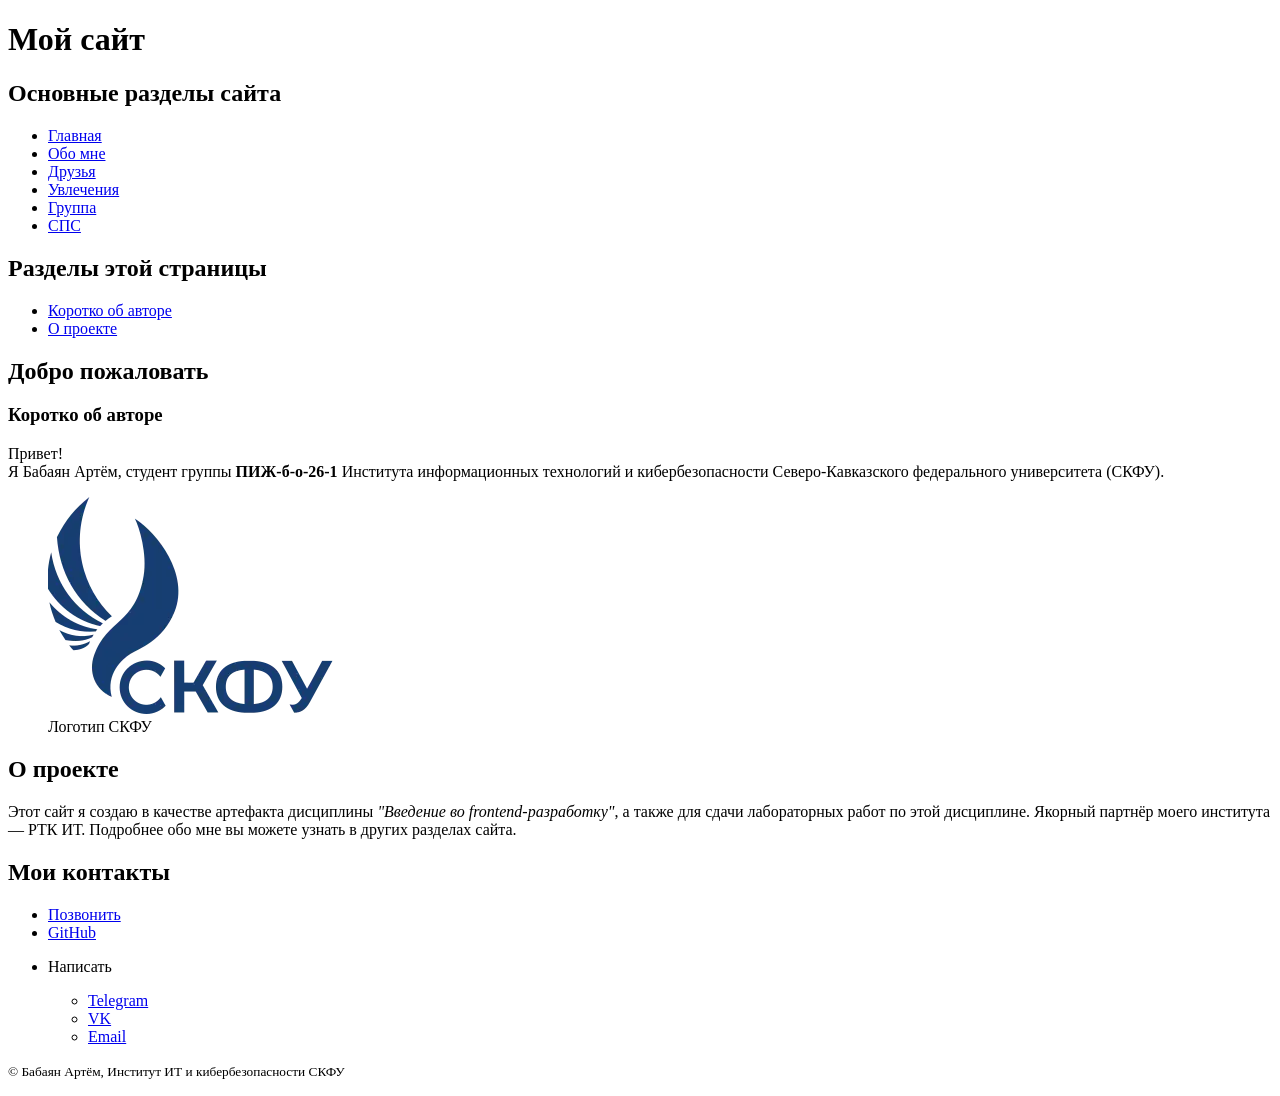
<file: lab2/site/index.html>
<!DOCTYPE html>
<html lang="ru">
	<head>
		<meta charset="utf-8">
		<meta name="viewport" content="width=device-width, initial-scale=1">
		<title>Мой сайт | Главная</title>
	</head>
	<body>
		<header>
			<h1>Мой сайт</h1>

			<nav>
				<h2>Основные разделы сайта</h2>
				<ul>
					<li><a href="index.html">Главная</a></li>
					<li><a href="about.html">Обо мне</a></li>
					<li><a href="friends.html">Друзья</a></li>
					<li><a href="hobbies.html">Увлечения</a></li>
					<li><a href="group.html">Группа</a></li>
					<li><a href="sps.html">СПС</a></li>
				</ul>

				<h2>Разделы этой страницы</h2>
				<ul>
					<li><a href="#author">Коротко об авторе</a></li>
					<li><a href="#project">О проекте</a></li>
				</ul>
			</nav>
		</header>

		<main>
			<article>
				<h2>Добро пожаловать</h2>

				<section id="author">
					<h3>Коротко об авторе</h3>
					<p>
						Привет!
						<br>
						Я Бабаян Артём, студент группы <strong>ПИЖ-б-о-26-1</strong> Института информационных технологий и кибербезопасности Северо-Кавказского федерального университета (СКФУ).
					</p>

					<figure>
						<img src="media/index/ncfu_logo.webp" alt="Логотип СКФУ">
						<figcaption>Логотип СКФУ</figcaption>
					</figure>
				</section>
			</article>

			<aside id="project">
				<h2>О проекте</h2>
				<p>
					Этот сайт я создаю в качестве артефакта дисциплины <em>"Введение во frontend-разработку"</em>, а также для сдачи лабораторных работ по этой дисциплине. Якорный партнёр моего института — РТК ИТ. Подробнее обо мне вы можете узнать в других разделах сайта.
				</p>
			</aside>
		</main>

		<footer>
			<h2>Мои контакты</h2>
			<ul>
				<li><a href="tel:79197581615">Позвонить</a></li>
				<li><a href="https://github.com/bithoffka" target="_blank" rel="noopener noreferrer">GitHub</a></li>
				
				<li>
					<p>Написать</p>
					<ul>
						<li><a href="https://t.me/e4g4e" target="_blank" rel="noopener noreferrer">Telegram</a></li>
						<li><a href="https://vk.ru/slofod0d0spw1" target="_blank" rel="noopener noreferrer">VK</a></li>
						<li><a href="mailto:artembabaan8626@gmail.com">Email</a></li>
					</ul>
				</li>
			</ul>

			<p><small>&copy; Бабаян Артём, Институт ИТ и кибербезопасности СКФУ</small></p>
		</footer>
	</body>
</html>
</file>
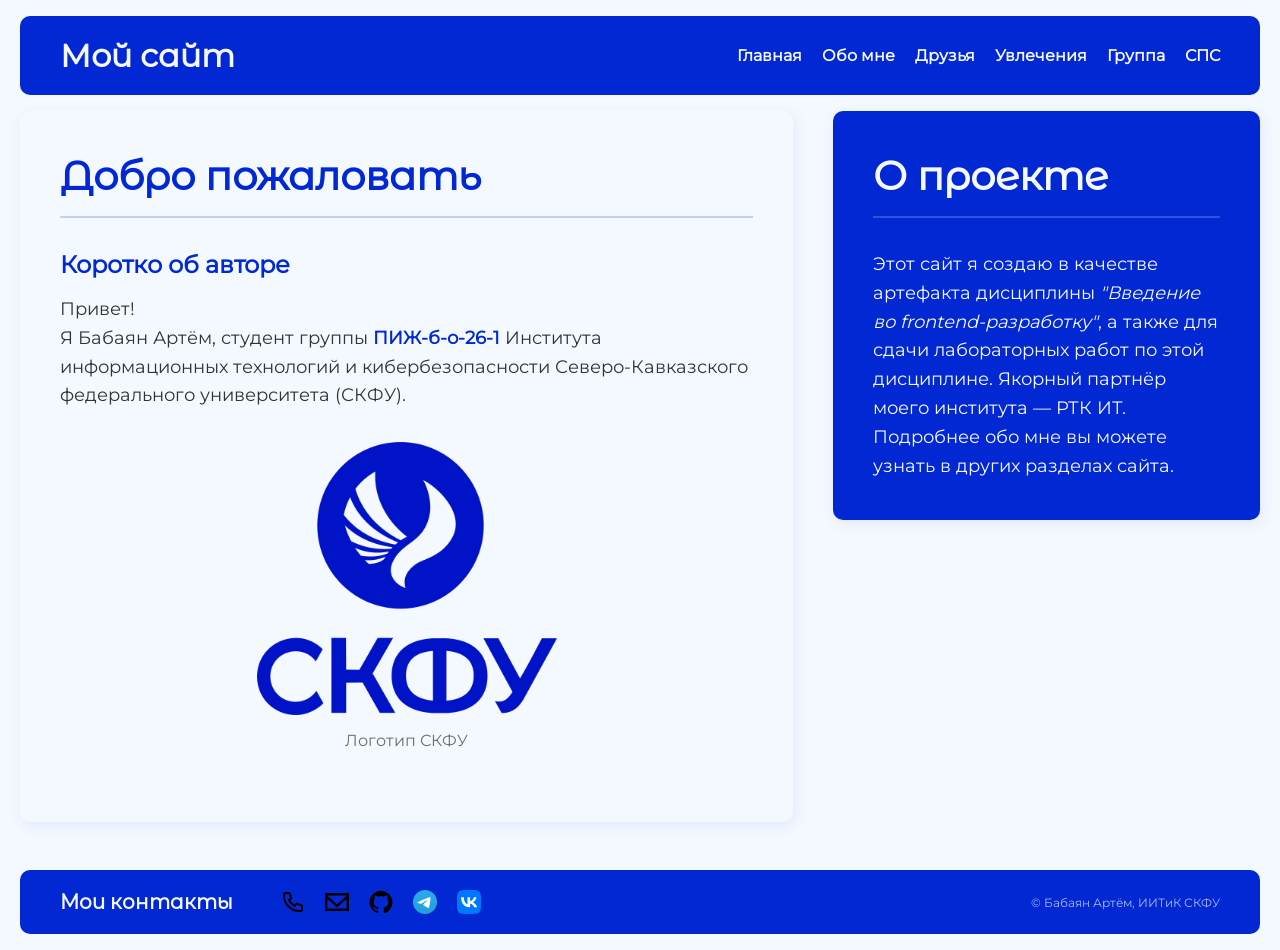
<file: lab3/site/index.html>
<!DOCTYPE html>
<html lang="ru">
	<head>
		<meta charset="utf-8">
		<meta name="viewport" content="width=device-width, initial-scale=1">
		<title>Мой сайт | Главная</title>
		<link rel="stylesheet" type="text/css" href="styles/style.css">
	</head>
	<body>
		<header>
			<a href="#"><h1>Мой сайт</h1></a>

			<nav>
				<h2>Основные разделы сайта</h2>
				<ul>
					<li><a href="index.html">Главная</a></li>
					<li><a href="about.html">Обо мне</a></li>
					<li><a href="friends.html">Друзья</a></li>
					<li><a href="hobbies.html">Увлечения</a></li>
					<li><a href="group.html">Группа</a></li>
					<li><a href="sps.html">СПС</a></li>
				</ul>
			</nav>
		</header>

		<main>
			<div class="container">
				<article class="container-block">
					<h2>Добро пожаловать</h2>

					<section>
						<h3>Коротко об авторе</h3>
						<p>
							Привет!
							<br>
							Я Бабаян Артём, студент группы <strong>ПИЖ-б-о-26-1</strong> Института информационных технологий и кибербезопасности Северо-Кавказского федерального университета (СКФУ).
						</p>

						<figure>
							<img src="media/index/ncfu_logo.webp" alt="Логотип СКФУ" width="300">
							<figcaption>Логотип СКФУ</figcaption>
						</figure>
					</section>
				</article>

				<aside class="container-block">
					<h2>О проекте</h2>
					<p>
						Этот сайт я создаю в качестве артефакта дисциплины <em>"Введение во frontend-разработку"</em>, а также для сдачи лабораторных работ по этой дисциплине. Якорный партнёр моего института — РТК ИТ. Подробнее обо мне вы можете узнать в других разделах сайта.
					</p>
				</aside>
			</div>
		</main>

		<footer>
			<div class="footer-social">
				<h2>Мои контакты</h2>

				<ul>
					<li>
						<a href="tel:79197581615" aria-label="Позвонить">
							<img src="media/common/phone.svg" alt="Телефон">
						</a>
					</li>

					<li>
						<a href="mailto:artembabaan8626@gmail.com" aria-label="Написать на Email">
							<img src="media/common/email.svg" alt="Email">
						</a>
					</li>

					<li>
						<a href="https://github.com/bithoffka" target="_blank" rel="noopener noreferrer" aria-label="GitHub">
							<img src="media/common/github.svg" alt="GitHub">
						</a>
					</li>

					<li>
						<a href="https://t.me/e4g4e" target="_blank" rel="noopener noreferrer" aria-label="Telegram">
							<img src="media/common/telegram.svg" alt="Telegram">
						</a>
					</li>

					<li>
						<a href="https://vk.ru/slofod0d0spw1" target="_blank" rel="noopener noreferrer" aria-label="VK">
							<img src="media/common/vk.svg" alt="VK">
						</a>
					</li>
				</ul>
			</div>

			<div class="footer-copyright">
				<p><small>&copy; Бабаян Артём, ИИТиК СКФУ</small></p>
			</div>
		</footer>
	</body>
</html>
</file>
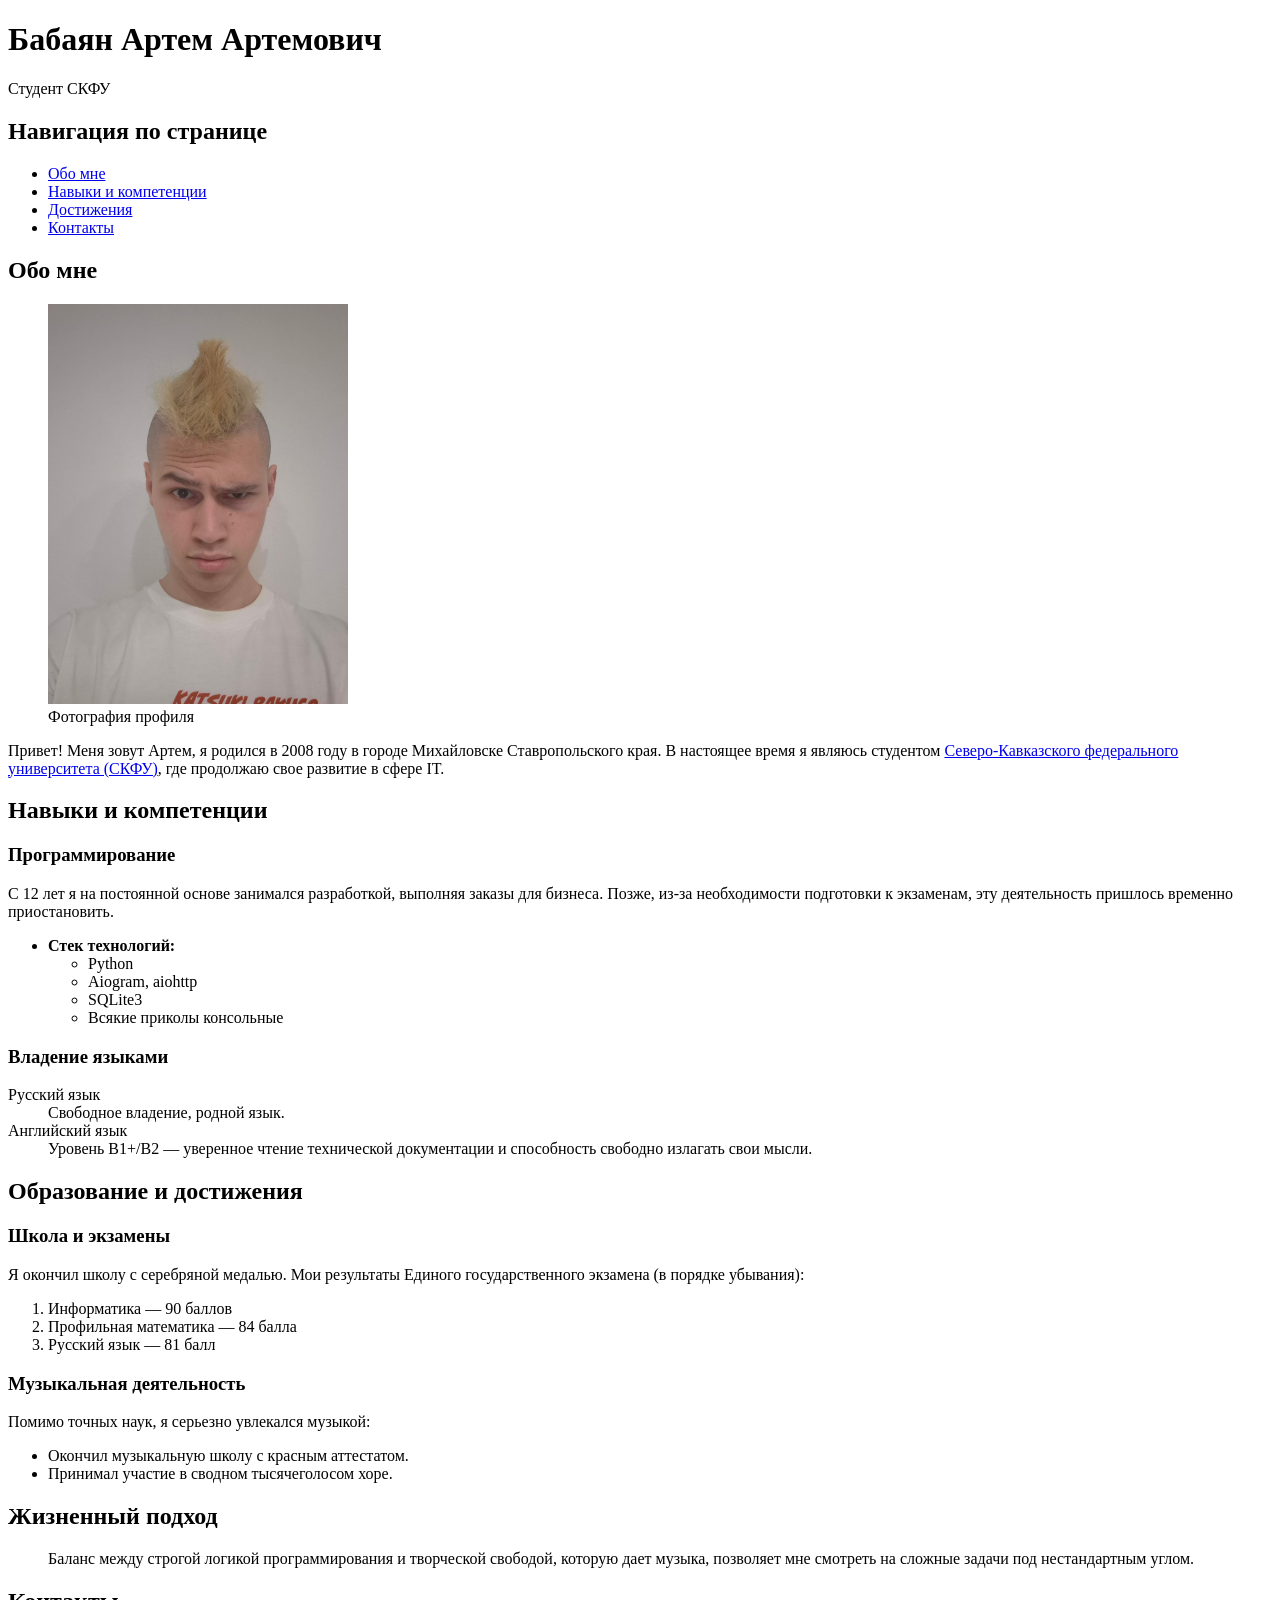
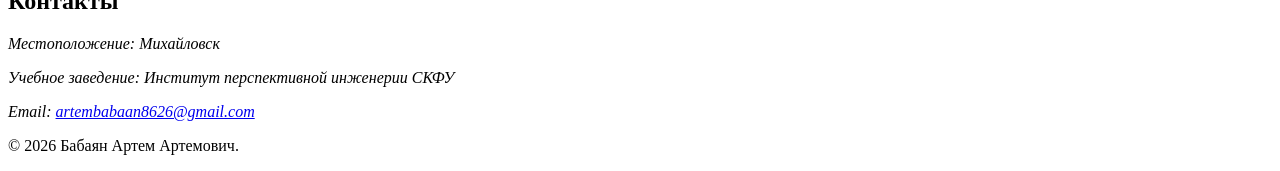
<file: lab1/hard_var2.html>
<!DOCTYPE html>
<html lang="ru">
<head>
	<meta charset="UTF-8">
	<meta name="viewport" content="width=device-width, initial-scale=1">
	<title>Мой профиль</title>
</head>
<body>

	<header>
		<h1>Бабаян Артем Артемович</h1>
		<p>Студент СКФУ</p>
	</header>

	<nav>
		<h2>Навигация по странице</h2>
		<ul>
			<li><a href="#about">Обо мне</a></li>
			<li><a href="#skills">Навыки и компетенции</a></li>
			<li><a href="#achievements">Достижения</a></li>
			<li><a href="#contacts">Контакты</a></li>
		</ul>
	</nav>

	<main>
		
		<section id="about">
			<h2>Обо мне</h2>
			
			<figure>
				<img src="very_cool_photo.jpg" width="300">
				<figcaption>Фотография профиля</figcaption>
			</figure>

			<p>
				Привет! Меня зовут Артем, я родился в 2008 году в городе Михайловске Ставропольского края. 
				В настоящее время я являюсь студентом <a href="https://ncfu.ru/" target="_blank">Северо-Кавказского федерального университета (СКФУ)</a>, где продолжаю свое развитие в сфере IT.
			</p>
		</section>

		<section id="skills">
			<h2>Навыки и компетенции</h2>
			
			<article>
				<h3>Программирование</h3>
				<p>С 12 лет я на постоянной основе занимался разработкой, выполняя заказы для бизнеса. Позже, из-за необходимости подготовки к экзаменам, эту деятельность пришлось временно приостановить.</p>

				<ul>
					<li>
						<strong>Стек технологий:</strong>
						<ul>
							<li>Python</li>
							<li>Aiogram, aiohttp</li>
							<li>SQLite3</li>
							<li>Всякие приколы консольные</li>
						</ul>
					</li>
				</ul>
			</article>

			<article>
				<h3>Владение языками</h3>
				<dl>
					<dt>Русский язык</dt>
					<dd>Свободное владение, родной язык.</dd>
					
					<dt>Английский язык</dt>
					<dd>Уровень B1+/B2 — уверенное чтение технической документации и способность свободно излагать свои мысли.</dd>
				</dl>
			</article>
		</section>

		<section id="achievements">
			<h2>Образование и достижения</h2>
			
			<article>
				<h3>Школа и экзамены</h3>
				<p>Я окончил школу с серебряной медалью. Мои результаты Единого государственного экзамена (в порядке убывания):</p>
				<ol>
					<li>Информатика — 90 баллов</li>
					<li>Профильная математика — 84 балла</li>
					<li>Русский язык — 81 балл</li>
				</ol>
			</article>

			<article>
				<h3>Музыкальная деятельность</h3>
				<p>Помимо точных наук, я серьезно увлекался музыкой:</p>
				<ul>
					<!-- Использование строчной цитаты <q> -->
					<li>Окончил музыкальную школу с красным аттестатом.</li>
					<li>Принимал участие в сводном тысячеголосом хоре.</li>
				</ul>
			</article>
		</section>

		<section>
			<h2>Жизненный подход</h2>
			<blockquote>
				<p>Баланс между строгой логикой программирования и творческой свободой, которую дает музыка, позволяет мне смотреть на сложные задачи под нестандартным углом.</p>
			</blockquote>
		</section>

	</main>

	<footer id="contacts">
		<h2>Контакты</h2>
		<address>
			<p>Местоположение: Михайловск</p>
			<p>Учебное заведение: Институт перспективной инженерии СКФУ</p>
			<p>Email: <a href="mailto:artembabaan8626@gmail.com">artembabaan8626@gmail.com</a></p>
		</address>
		<p>&copy; 2026 Бабаян Артем Артемович.</p>
	</footer>

</body>
</html>
</file>
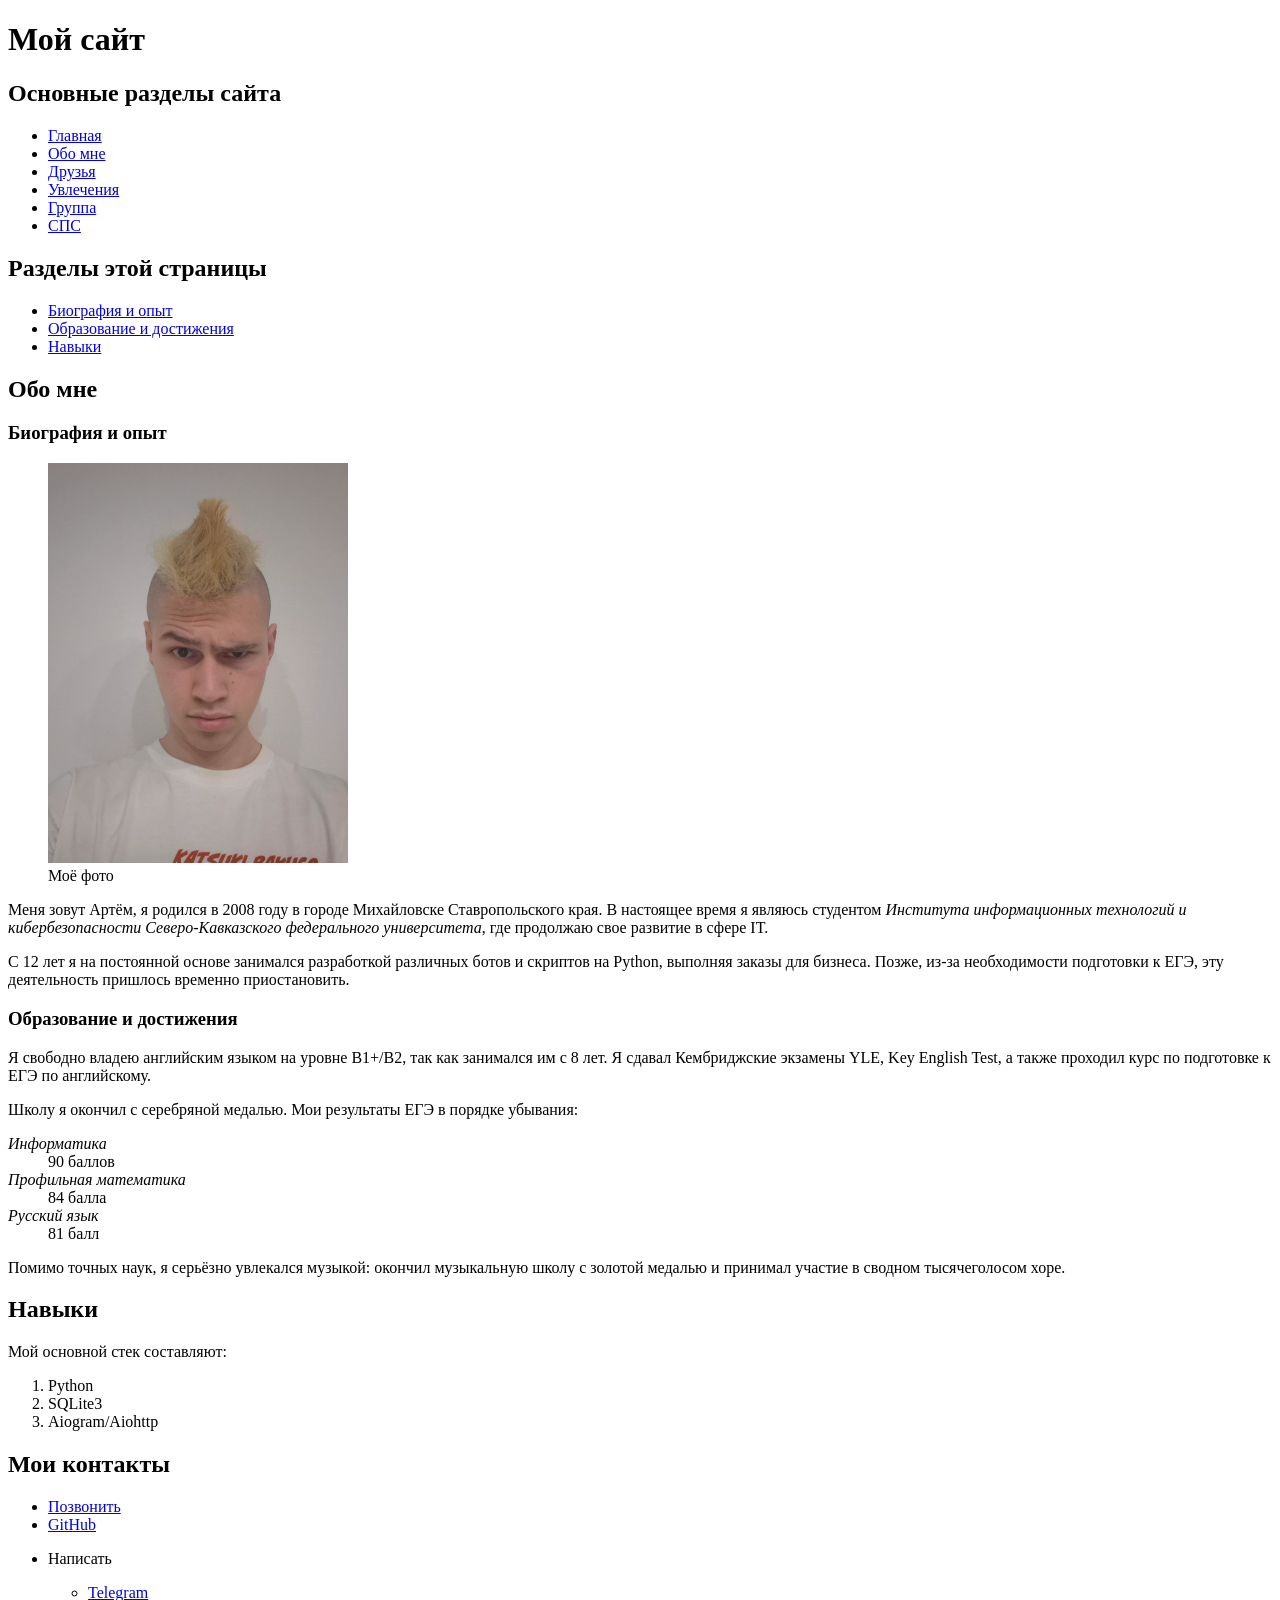
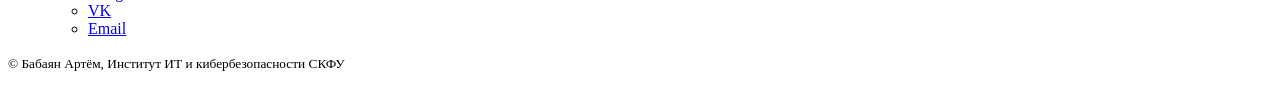
<file: lab2/site/about.html>
<!DOCTYPE html>
<html lang="ru">
	<head>
		<meta charset="utf-8">
		<meta name="viewport" content="width=device-width, initial-scale=1">
		<title>Мой сайт | Обо мне</title>
	</head>
	<body>
		<header>
			<h1>Мой сайт</h1>

			<nav>
				<h2>Основные разделы сайта</h2>
				<ul>
					<li><a href="index.html">Главная</a></li>
					<li><a href="about.html">Обо мне</a></li>
					<li><a href="friends.html">Друзья</a></li>
					<li><a href="hobbies.html">Увлечения</a></li>
					<li><a href="group.html">Группа</a></li>
					<li><a href="sps.html">СПС</a></li>
				</ul>

				<h2>Разделы этой страницы</h2>
				<ul>
					<li><a href="#biography">Биография и опыт</a></li>
					<li><a href="#education">Образование и достижения</a></li>
					<li><a href="#skills">Навыки</a></li>
				</ul>
			</nav>
		</header>

		<main>
			<article>
				<h2>Обо мне</h2>

				<section>
					<h3 id="biography">Биография и опыт</h3>

					<figure>
						<img src="media/about/my_photo.webp" alt="Моё фото" width="300" height="400">
						<figcaption>Моё фото</figcaption>
					</figure>

					<p>
						Меня зовут Артём, я родился в 2008 году в городе Михайловске Ставропольского края. В настоящее время я являюсь студентом <em>Института информационных технологий и кибербезопасности Северо-Кавказского федерального университета</em>, где продолжаю свое развитие в сфере IT.
					</p>
					
					<p>
						С 12 лет я на постоянной основе занимался разработкой различных ботов и скриптов на Python, выполняя заказы для бизнеса. Позже, из-за необходимости подготовки к ЕГЭ, эту деятельность пришлось временно приостановить.
					</p>
				</section>

				<section id="education">
					<h3>Образование и достижения</h3>

					<p>
						Я свободно владею английским языком на уровне B1+/B2, так как занимался им с 8 лет. Я сдавал Кембриджские экзамены YLE, Key English Test, а также проходил курс по подготовке к ЕГЭ по английскому.
					</p>
					
					<p>
						Школу я окончил с серебряной медалью. Мои результаты ЕГЭ в порядке убывания:
					</p>

					<dl>
						<dt><em>Информатика</em></dt>
						<dd>90 баллов</dd>

						<dt><em>Профильная математика</em></dt>
						<dd>84 балла</dd>

						<dt><em>Русский язык</em></dt>
						<dd>81 балл</dd>
					</dl>
					
					<p>
						Помимо точных наук, я серьёзно увлекался музыкой: окончил музыкальную школу с золотой медалью и принимал участие в сводном тысячеголосом хоре.
					</p>
				</section>
			</article>

			<aside id="skills">
				<h2>Навыки</h2>

				<p>Мой основной стек составляют:</p>
				<ol>
					<li>Python</li>
					<li>SQLite3</li>
					<li>Aiogram/Aiohttp</li>
				</ol>
			</aside>
		</main>

		<footer>
			<h2>Мои контакты</h2>
			<ul>
				<li><a href="tel:79197581615">Позвонить</a></li>
				<li><a href="https://github.com/bithoffka" target="_blank" rel="noopener noreferrer">GitHub</a></li>
				
				<li>
					<p>Написать</p>
					<ul>
						<li><a href="https://t.me/e4g4e" target="_blank" rel="noopener noreferrer">Telegram</a></li>
						<li><a href="https://vk.ru/slofod0d0spw1" target="_blank" rel="noopener noreferrer">VK</a></li>
						<li><a href="mailto:artembabaan8626@gmail.com">Email</a></li>
					</ul>
				</li>
			</ul>

			<p><small>&copy; Бабаян Артём, Институт ИТ и кибербезопасности СКФУ</small></p>
		</footer>
	</body>
</html>
</file>
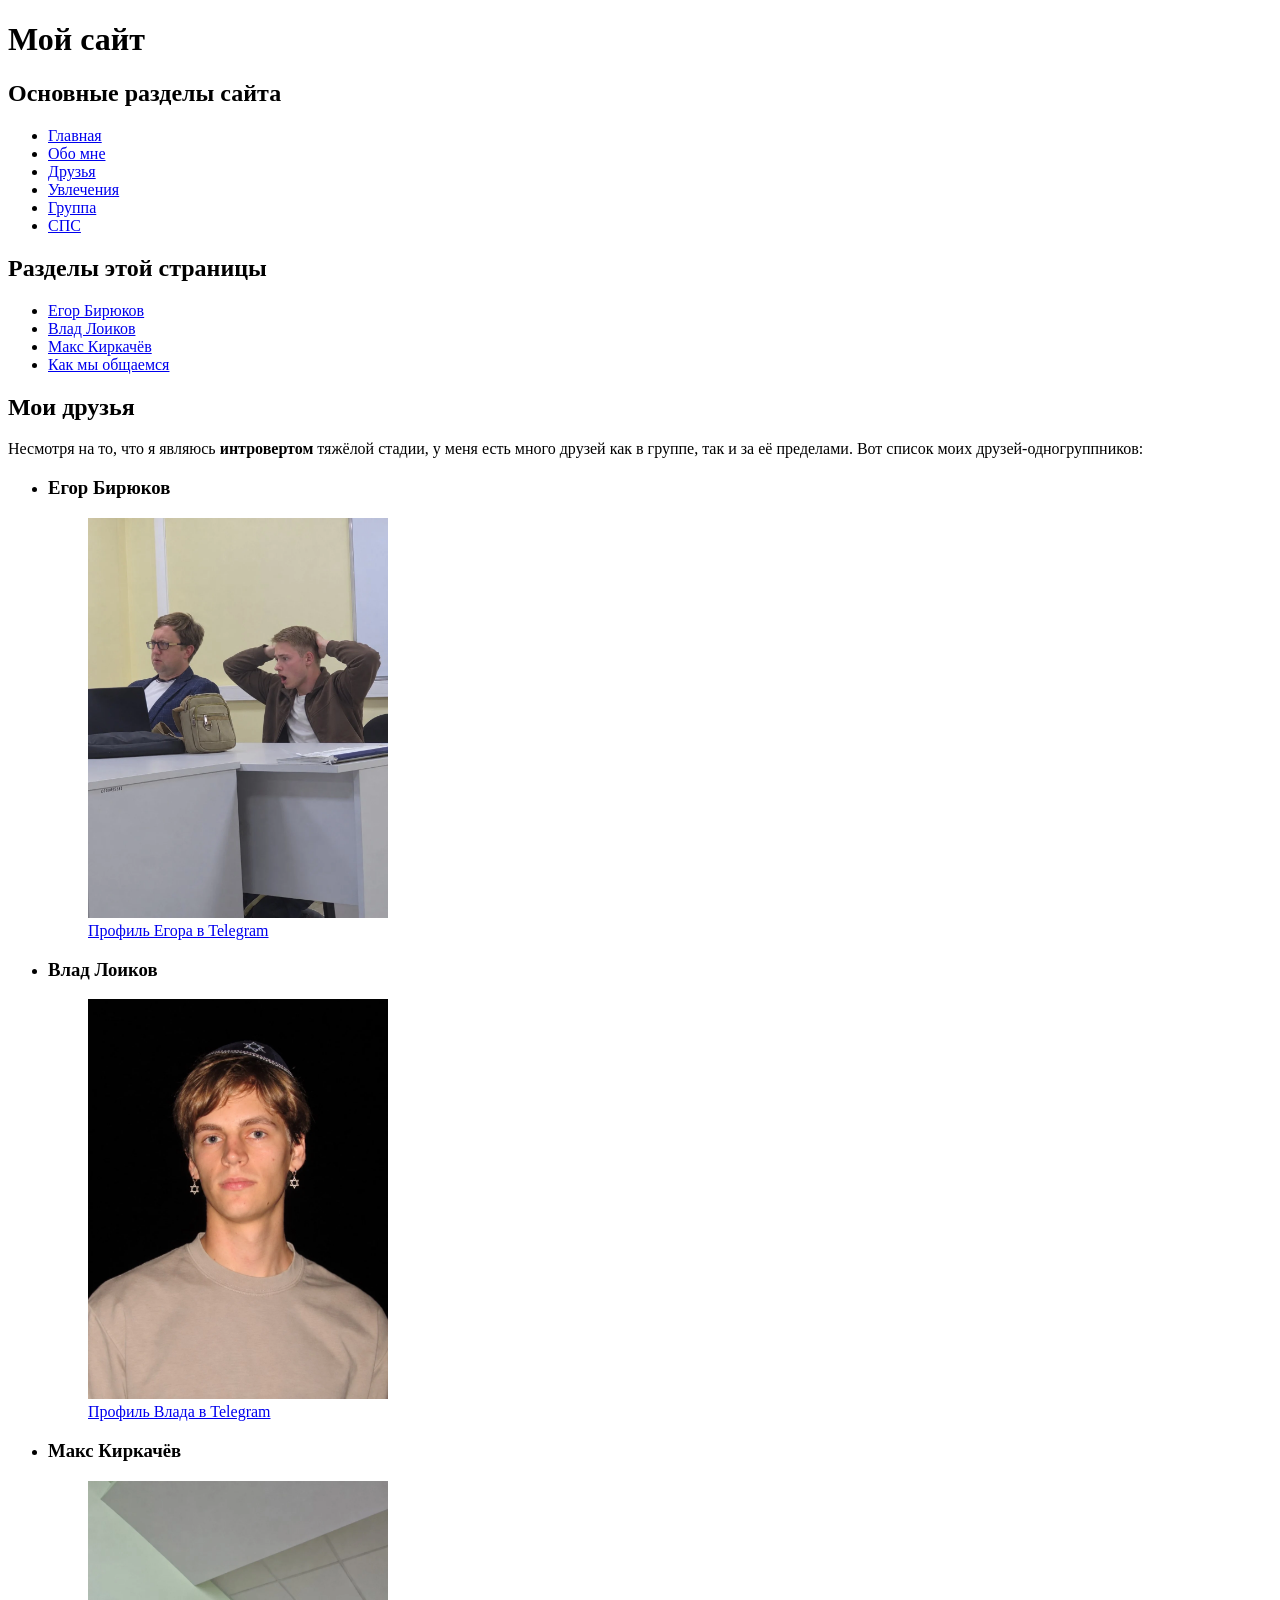
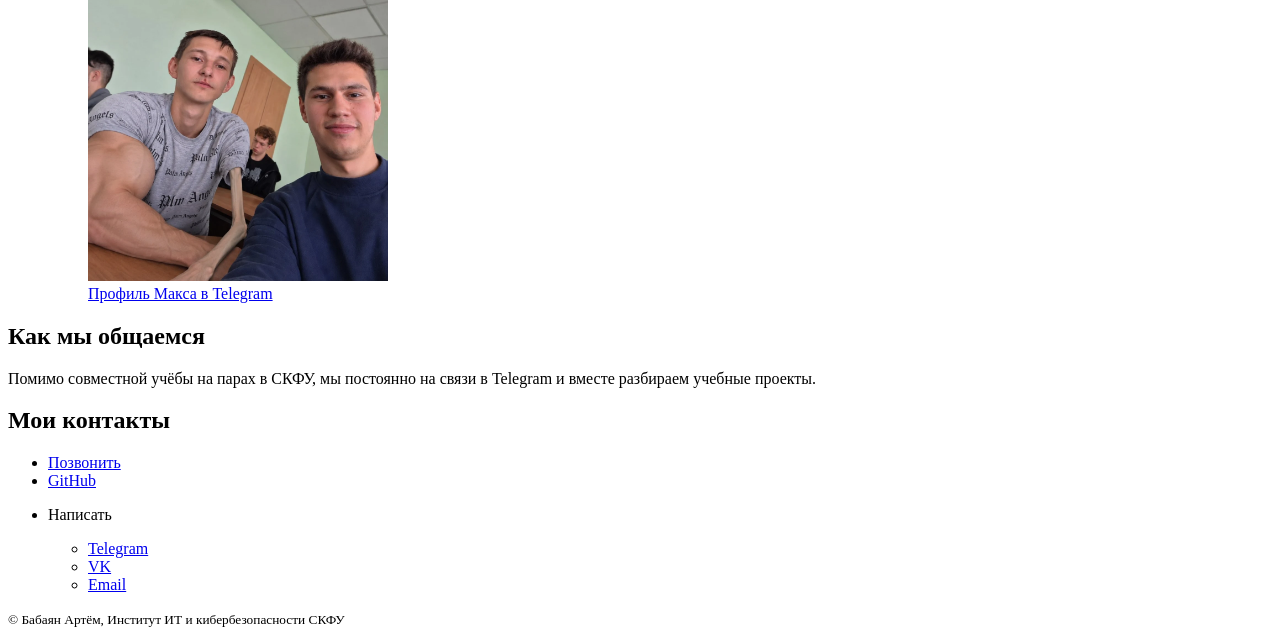
<file: lab2/site/friends.html>
<!DOCTYPE html>
<html lang="ru">
	<head>
		<meta charset="utf-8">
		<meta name="viewport" content="width=device-width, initial-scale=1">
		<title>Мой сайт | Друзья</title>
	</head>
	<body>
		<header>
			<h1>Мой сайт</h1>

			<nav>
				<h2>Основные разделы сайта</h2>
				<ul>
					<li><a href="index.html">Главная</a></li>
					<li><a href="about.html">Обо мне</a></li>
					<li><a href="friends.html">Друзья</a></li>
					<li><a href="hobbies.html">Увлечения</a></li>
					<li><a href="group.html">Группа</a></li>
					<li><a href="sps.html">СПС</a></li>
				</ul>

				<h2>Разделы этой страницы</h2>
				<ul>
					<li><a href="#egor">Егор Бирюков</a></li>
					<li><a href="#vlad">Влад Лоиков</a></li>
					<li><a href="#max">Макс Киркачёв</a></li>
					<li><a href="#communication">Как мы общаемся</a></li>
				</ul>
			</nav>
		</header>

		<main>
			<section>
				<h2>Мои друзья</h2>

				<p>Несмотря на то, что я являюсь <strong>интровертом</strong> тяжёлой стадии, у меня есть много друзей как в группе, так и за её пределами. Вот список моих друзей-одногруппников:</p>

				<ul>
					<li>
						<article id="egor">
							<h3>Егор Бирюков</h3>
							<figure>
								<img src="media/friends/egor.webp" alt="Егор Бирюков" width="300" height="400">
								<figcaption>
									<a href="https://t.me/egerek_vay" target="_blank" rel="noopener noreferrer">Профиль Егора в Telegram</a>
								</figcaption>
							</figure>
						</article>
					</li>
					<li>
						<article id="vlad">
							<h3>Влад Лоиков</h3>
							<figure>
								<img src="media/friends/vlad.webp" alt="Влад Лоиков" width="300" height="400">
								<figcaption>
									<a href="https://t.me/vlloikov" target="_blank" rel="noopener noreferrer">Профиль Влада в Telegram</a>
								</figcaption>
							</figure>
						</article>
					</li>
					<li>
						<article id="max">
							<h3>Макс Киркачёв</h3>
							<figure>
								<img src="media/friends/max.webp" alt="Макс Киркачёв" width="300" height="400">
								<figcaption>
									<a href="https://t.me/Maxk7erby" target="_blank" rel="noopener noreferrer">Профиль Макса в Telegram</a>
								</figcaption>
							</figure>
						</article>
					</li>
				</ul>
			</section>

			<aside id="communication">
				<h2>Как мы общаемся</h2>
				<p>Помимо совместной учёбы на парах в СКФУ, мы постоянно на связи в Telegram и вместе разбираем учебные проекты.</p>
			</aside>
		</main>

		<footer>
			<h2>Мои контакты</h2>
			<ul>
				<li><a href="tel:79197581615">Позвонить</a></li>
				<li><a href="https://github.com/bithoffka" target="_blank" rel="noopener noreferrer">GitHub</a></li>
				
				<li>
					<p>Написать</p>
					<ul>
						<li><a href="https://t.me/e4g4e" target="_blank" rel="noopener noreferrer">Telegram</a></li>
						<li><a href="https://vk.ru/slofod0d0spw1" target="_blank" rel="noopener noreferrer">VK</a></li>
						<li><a href="mailto:artembabaan8626@gmail.com">Email</a></li>
					</ul>
				</li>
			</ul>

			<p><small>&copy; Бабаян Артём, Институт ИТ и кибербезопасности СКФУ</small></p>
		</footer>
	</body>
</html>
</file>
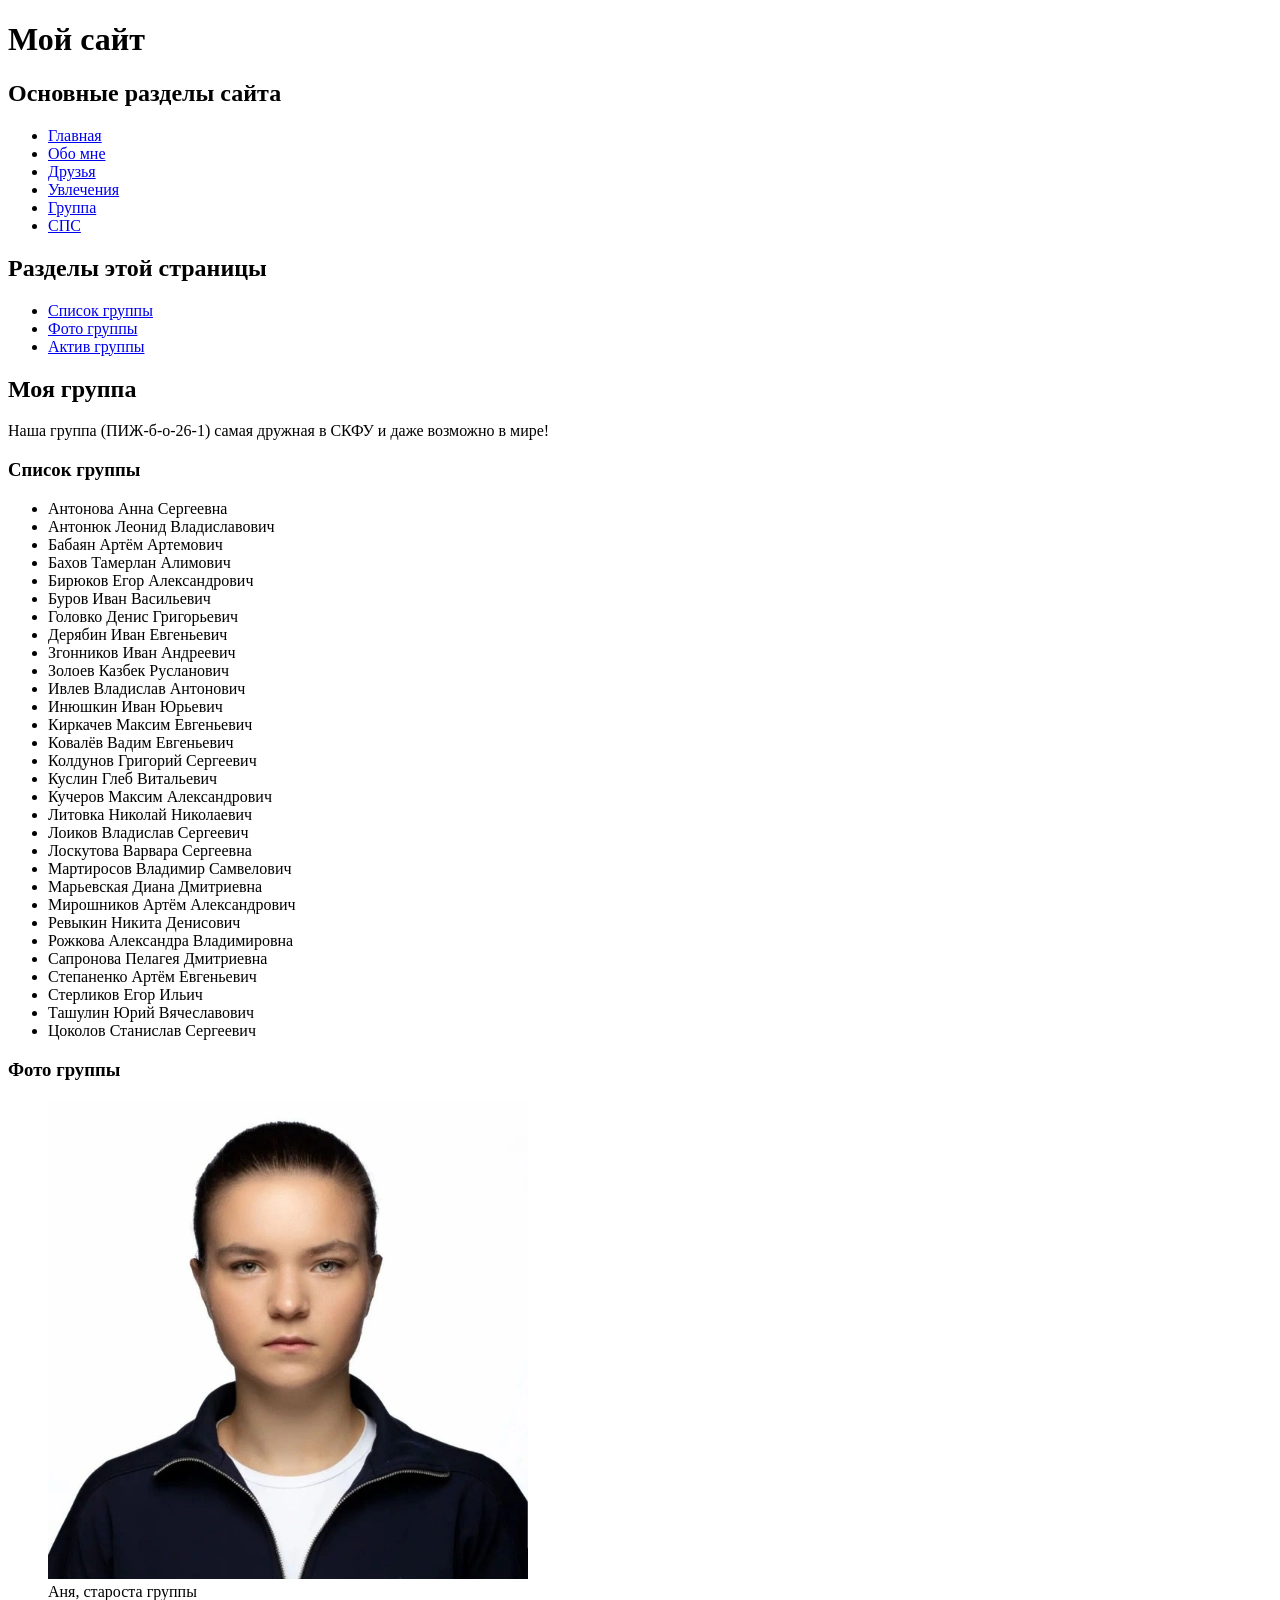
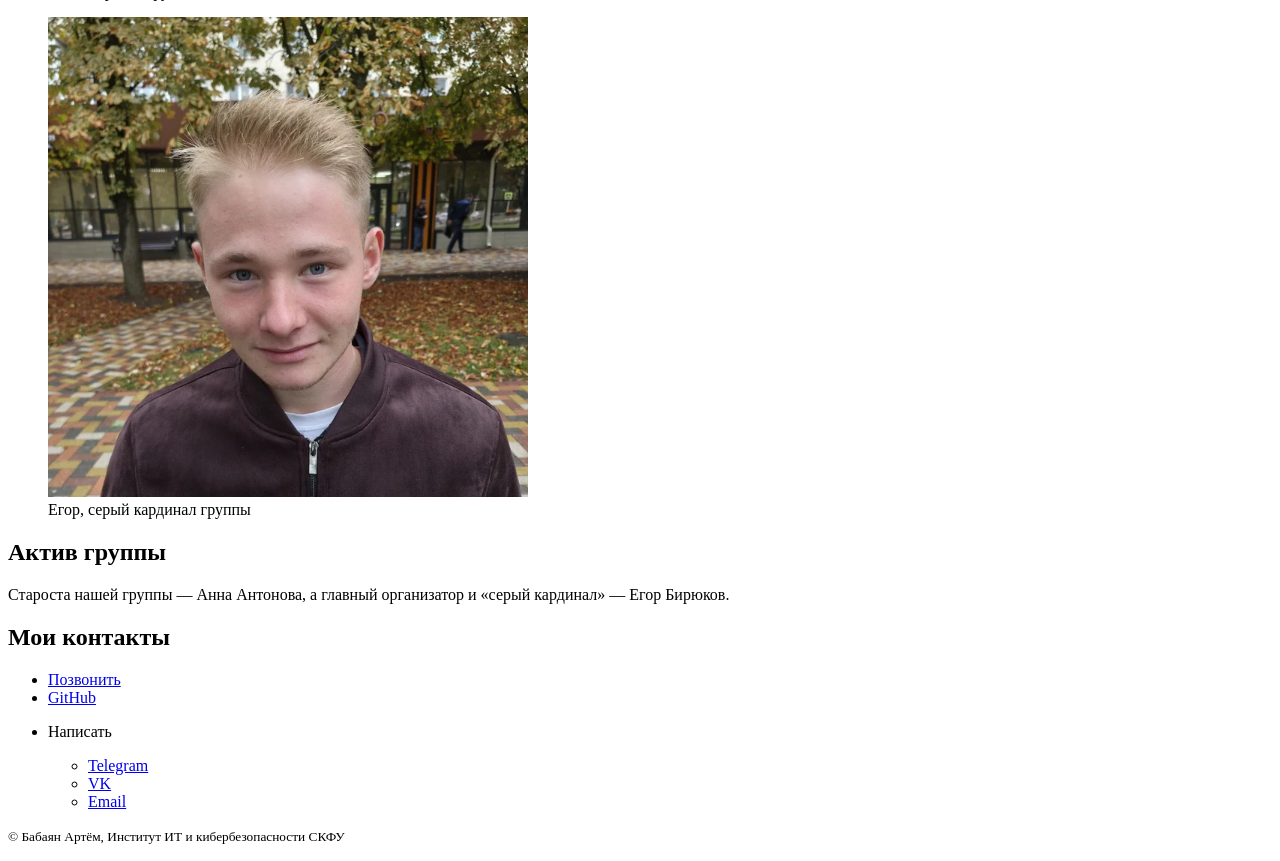
<file: lab2/site/group.html>
<!DOCTYPE html>
<html lang="ru">
	<head>
		<meta charset="utf-8">
		<meta name="viewport" content="width=device-width, initial-scale=1">
		<title>Мой сайт | Группа</title>
	</head>
	<body>
		<header>
			<h1>Мой сайт</h1>

			<nav>
				<h2>Основные разделы сайта</h2>
				<ul>
					<li><a href="index.html">Главная</a></li>
					<li><a href="about.html">Обо мне</a></li>
					<li><a href="friends.html">Друзья</a></li>
					<li><a href="hobbies.html">Увлечения</a></li>
					<li><a href="group.html">Группа</a></li>
					<li><a href="sps.html">СПС</a></li>
				</ul>

				<h2>Разделы этой страницы</h2>
				<ul>
					<li><a href="#group-list">Список группы</a></li>
					<li><a href="#group-photos">Фото группы</a></li>
					<li><a href="#group-active">Актив группы</a></li>
				</ul>
			</nav>
		</header>

		<main>
			<article>
				<h2>Моя группа</h2>

				<p>Наша группа (ПИЖ-б-о-26-1) самая дружная в СКФУ и даже возможно в мире!</p>

				<section id="group-list">
					<h3>Список группы</h3>

					<ul>
						<li>Антонова Анна Сергеевна</li>
						<li>Антонюк Леонид Владиславович</li>
						<li>Бабаян Артём Артемович</li>
						<li>Бахов Тамерлан Алимович</li>
						<li>Бирюков Егор Александрович</li>
						<li>Буров Иван Васильевич</li>
						<li>Головко Денис Григорьевич</li>
						<li>Дерябин Иван Евгеньевич</li>
						<li>Згонников Иван Андреевич</li>
						<li>Золоев Казбек Русланович</li>
						<li>Ивлев Владислав Антонович</li>
						<li>Инюшкин Иван Юрьевич</li>
						<li>Киркачев Максим Евгеньевич</li>
						<li>Ковалёв Вадим Евгеньевич</li>
						<li>Колдунов Григорий Сергеевич</li>
						<li>Куслин Глеб Витальевич</li>
						<li>Кучеров Максим Александрович</li>
						<li>Литовка Николай Николаевич</li>
						<li>Лоиков Владислав Сергеевич</li>
						<li>Лоскутова Варвара Сергеевна</li>
						<li>Мартиросов Владимир Самвелович</li>
						<li>Марьевская Диана Дмитриевна</li>
						<li>Мирошников Артём Александрович</li>
						<li>Ревыкин Никита Денисович</li>
						<li>Рожкова Александра Владимировна</li>
						<li>Сапронова Пелагея Дмитриевна</li>
						<li>Степаненко Артём Евгеньевич</li>
						<li>Стерликов Егор Ильич</li>
						<li>Ташулин Юрий Вячеславович</li>
						<li>Цоколов Станислав Сергеевич</li>
					</ul>
				</section>

				<section id="group-photos">
					<h3>Фото группы</h3>

					<figure>
						<img src="media/group/boss.webp" alt="Аня, староста группы" width="480" height="480">
						<figcaption>Аня, староста группы</figcaption>
					</figure>

					<figure>
						<img src="media/group/eminence-grise.webp" alt="Егор, серый кардинал группы" width="480" height="480">
						<figcaption>Егор, серый кардинал группы</figcaption>
					</figure>
				</section>
			</article>

			<aside id="group-active">
				<h2>Актив группы</h2>
				<p>Староста нашей группы — Анна Антонова, а главный организатор и «серый кардинал» — Егор Бирюков.</p>
			</aside>
		</main>

		<footer>
			<h2>Мои контакты</h2>
			<ul>
				<li><a href="tel:79197581615">Позвонить</a></li>
				<li><a href="https://github.com/bithoffka" target="_blank" rel="noopener noreferrer">GitHub</a></li>
				
				<li>
					<p>Написать</p>
					<ul>
						<li><a href="https://t.me/e4g4e" target="_blank" rel="noopener noreferrer">Telegram</a></li>
						<li><a href="https://vk.ru/slofod0d0spw1" target="_blank" rel="noopener noreferrer">VK</a></li>
						<li><a href="mailto:artembabaan8626@gmail.com">Email</a></li>
					</ul>
				</li>
			</ul>

			<p><small>&copy; Бабаян Артём, Институт ИТ и кибербезопасности СКФУ</small></p>
		</footer>
	</body>
</html>
</file>
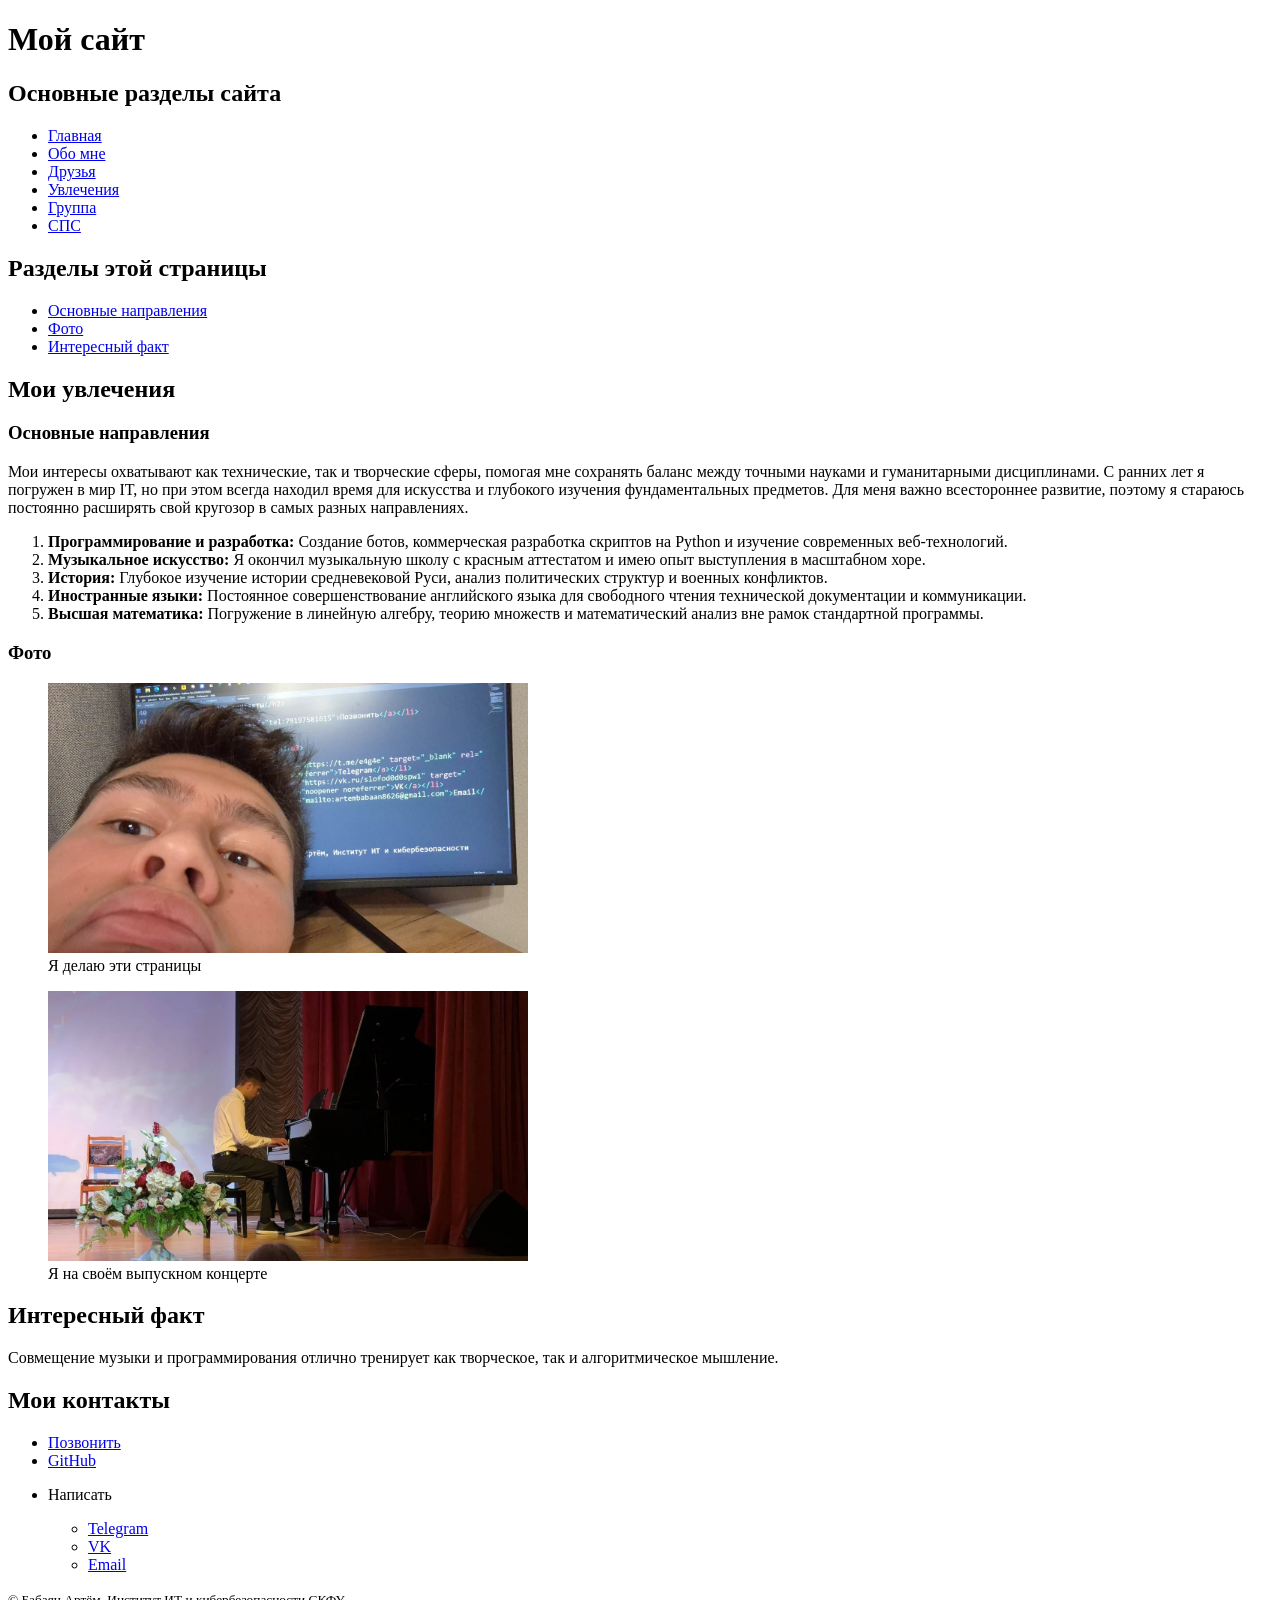
<file: lab2/site/hobbies.html>
<!DOCTYPE html>
<html lang="ru">
	<head>
		<meta charset="utf-8">
		<meta name="viewport" content="width=device-width, initial-scale=1">
		<title>Мой сайт | Увлечения</title>
	</head>
	<body>
		<header>
			<h1>Мой сайт</h1>

			<nav>
				<h2>Основные разделы сайта</h2>
				<ul>
					<li><a href="index.html">Главная</a></li>
					<li><a href="about.html">Обо мне</a></li>
					<li><a href="friends.html">Друзья</a></li>
					<li><a href="hobbies.html">Увлечения</a></li>
					<li><a href="group.html">Группа</a></li>
					<li><a href="sps.html">СПС</a></li>
				</ul>

				<h2>Разделы этой страницы</h2>
				<ul>
					<li><a href="#directions">Основные направления</a></li>
					<li><a href="#photos">Фото</a></li>
					<li><a href="#fact">Интересный факт</a></li>
				</ul>
			</nav>
		</header>

		<main>
			<article>
				<h2>Мои увлечения</h2>

				<section id="directions">
					<h3>Основные направления</h3>

					<p>Мои интересы охватывают как технические, так и творческие сферы, помогая мне сохранять баланс между точными науками и гуманитарными дисциплинами. С ранних лет я погружен в мир IT, но при этом всегда находил время для искусства и глубокого изучения фундаментальных предметов. Для меня важно всестороннее развитие, поэтому я стараюсь постоянно расширять свой кругозор в самых разных направлениях.</p>

					<ol>
						<li><strong>Программирование и разработка:</strong> Создание ботов, коммерческая разработка скриптов на Python и изучение современных веб-технологий.</li>
						<li><strong>Музыкальное искусство:</strong> Я окончил музыкальную школу с красным аттестатом и имею опыт выступления в масштабном хоре.</li>
						<li><strong>История:</strong> Глубокое изучение истории средневековой Руси, анализ политических структур и военных конфликтов.</li>
						<li><strong>Иностранные языки:</strong> Постоянное совершенствование английского языка для свободного чтения технической документации и коммуникации.</li>
						<li><strong>Высшая математика:</strong> Погружение в линейную алгебру, теорию множеств и математический анализ вне рамок стандартной программы.</li>
					</ol>
				</section>

				<section id="photos">
					<h3>Фото</h3>

					<figure>
						<img src="media/hobbies/programming.webp" alt="Я делаю эти страницы" width="480" height="270">
						<figcaption>Я делаю эти страницы</figcaption>
					</figure>

					<figure>
						<img src="media/hobbies/music.webp" alt="Я на своём выпускном концерте" width="480" height="270">
						<figcaption>Я на своём выпускном концерте</figcaption>
					</figure>
				</section>
			</article>

			<aside id="fact">
				<h2>Интересный факт</h2>
				<p>Совмещение музыки и программирования отлично тренирует как творческое, так и алгоритмическое мышление.</p>
			</aside>
		</main>

		<footer>
			<h2>Мои контакты</h2>
			<ul>
				<li><a href="tel:79197581615">Позвонить</a></li>
				<li><a href="https://github.com/bithoffka" target="_blank" rel="noopener noreferrer">GitHub</a></li>
				
				<li>
					<p>Написать</p>
					<ul>
						<li><a href="https://t.me/e4g4e" target="_blank" rel="noopener noreferrer">Telegram</a></li>
						<li><a href="https://vk.ru/slofod0d0spw1" target="_blank" rel="noopener noreferrer">VK</a></li>
						<li><a href="mailto:artembabaan8626@gmail.com">Email</a></li>
					</ul>
				</li>
			</ul>

			<p><small>&copy; Бабаян Артём, Институт ИТ и кибербезопасности СКФУ</small></p>
		</footer>
	</body>
</html>
</file>
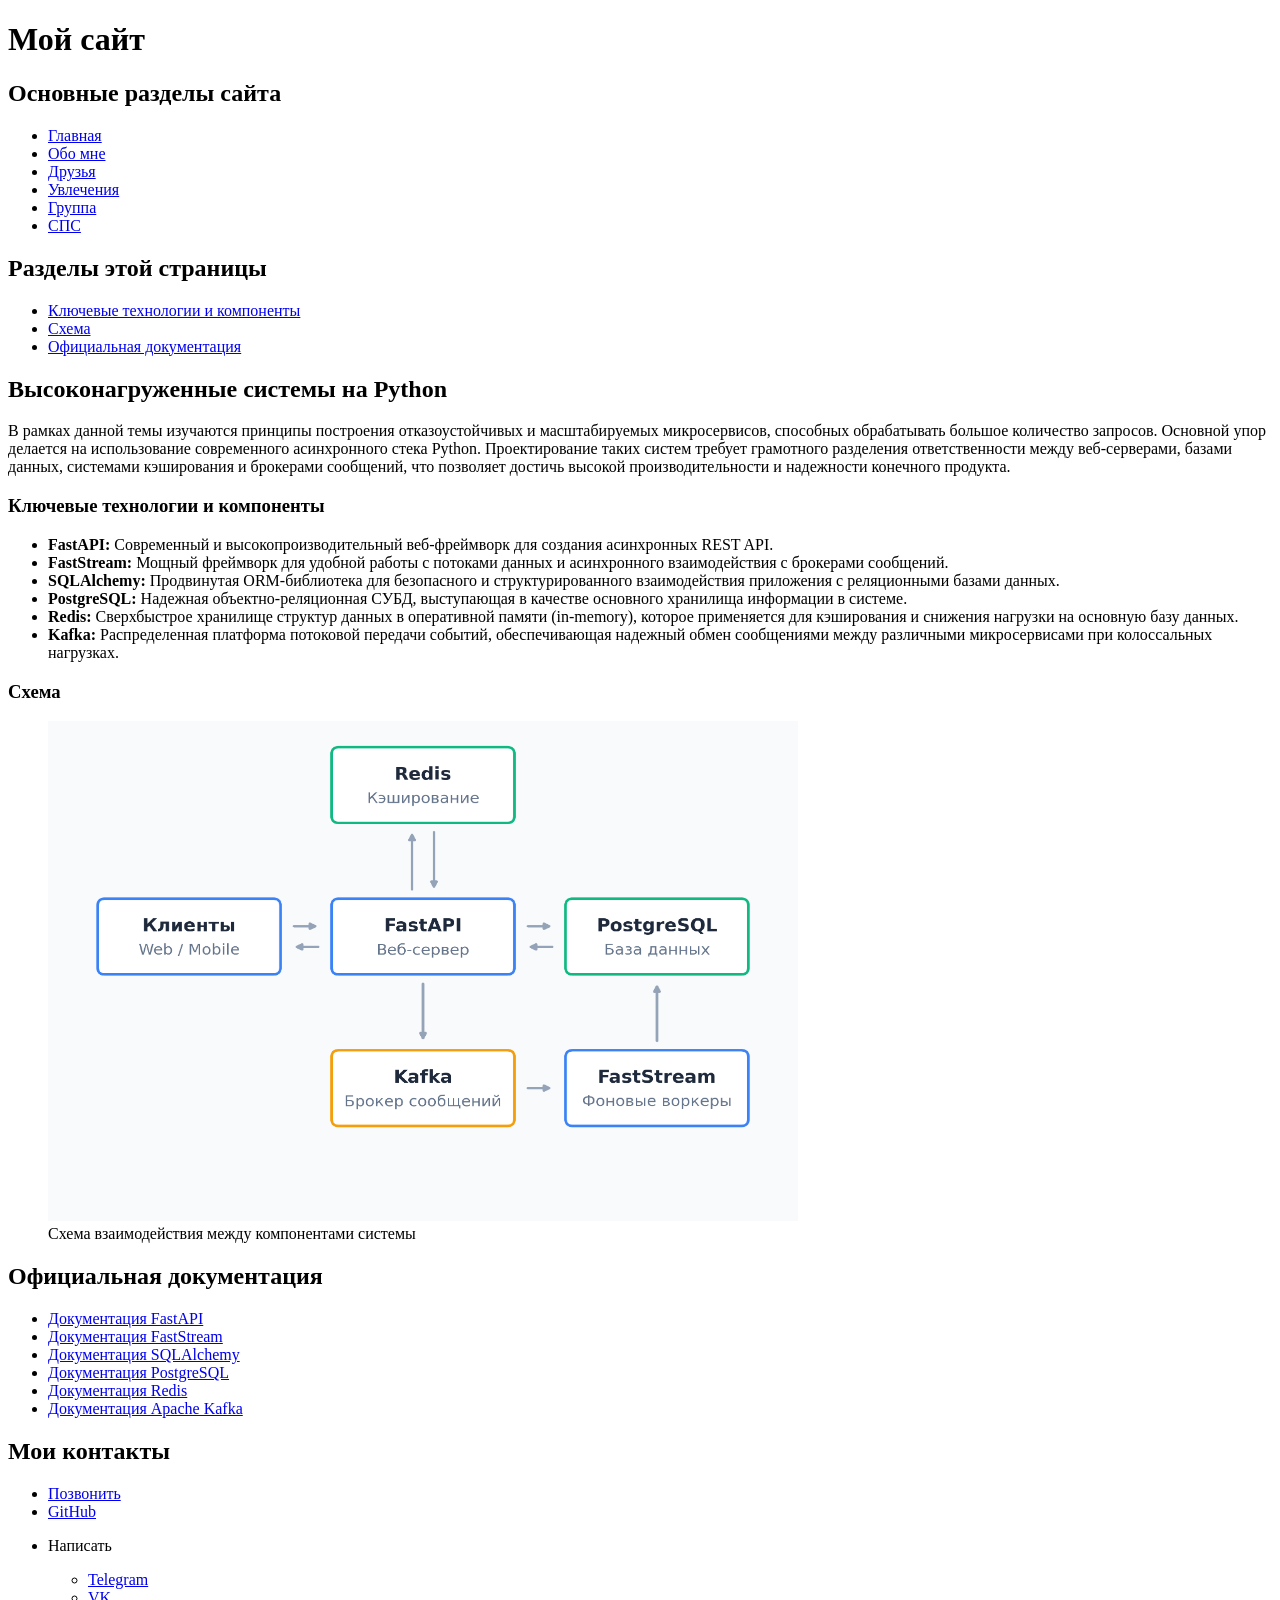
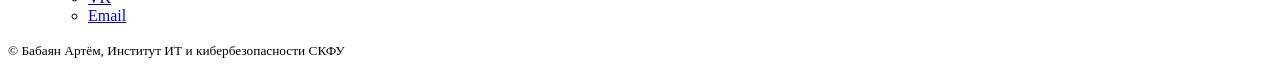
<file: lab2/site/sps.html>
<!DOCTYPE html>
<html lang="ru">
	<head>
		<meta charset="utf-8">
		<meta name="viewport" content="width=device-width, initial-scale=1">
		<title>Мой сайт | СПС</title>
	</head>
	<body>
		<header>
			<h1>Мой сайт</h1>

			<nav>
				<h2>Основные разделы сайта</h2>
				<ul>
					<li><a href="index.html">Главная</a></li>
					<li><a href="about.html">Обо мне</a></li>
					<li><a href="friends.html">Друзья</a></li>
					<li><a href="hobbies.html">Увлечения</a></li>
					<li><a href="group.html">Группа</a></li>
					<li><a href="sps.html">СПС</a></li>
				</ul>

				<h2>Разделы этой страницы</h2>
				<ul>
					<li><a href="#tech">Ключевые технологии и компоненты</a></li>
					<li><a href="#scheme">Схема</a></li>
					<li><a href="#docs">Официальная документация</a></li>
				</ul>
			</nav>
		</header>
		
		<main>
			<article>
				<h2>Высоконагруженные системы на Python</h2>

				<p>В рамках данной темы изучаются принципы построения отказоустойчивых и масштабируемых микросервисов, способных обрабатывать большое количество запросов. Основной упор делается на использование современного асинхронного стека Python. Проектирование таких систем требует грамотного разделения ответственности между веб-серверами, базами данных, системами кэширования и брокерами сообщений, что позволяет достичь высокой производительности и надежности конечного продукта.</p>

				<section id="tech">
					<h3>Ключевые технологии и компоненты</h3>
					<ul>
						<li><strong>FastAPI:</strong> Современный и высокопроизводительный веб-фреймворк для создания асинхронных REST API.</li>
						<li><strong>FastStream:</strong> Мощный фреймворк для удобной работы с потоками данных и асинхронного взаимодействия с брокерами сообщений.</li>
						<li><strong>SQLAlchemy:</strong> Продвинутая ORM-библиотека для безопасного и структурированного взаимодействия приложения с реляционными базами данных.</li>
						<li><strong>PostgreSQL:</strong> Надежная объектно-реляционная СУБД, выступающая в качестве основного хранилища информации в системе.</li>
						<li><strong>Redis:</strong> Сверхбыстрое хранилище структур данных в оперативной памяти (in-memory), которое применяется для кэширования и снижения нагрузки на основную базу данных.</li>
						<li><strong>Kafka:</strong> Распределенная платформа потоковой передачи событий, обеспечивающая надежный обмен сообщениями между различными микросервисами при колоссальных нагрузках.</li>
					</ul>
				</section>

				<section id="scheme">
					<h3>Схема</h3>

					<figure>
						<img src="media/sps/scheme.webp" alt="Схема взаимодействия между компонентами системы" width="750" height="500">
						<figcaption>Схема взаимодействия между компонентами системы</figcaption>
					</figure>
				</section>
			</article>

			<aside id="docs">
				<h2>Официальная документация</h2>

				<ul>
					<li><a href="https://fastapi.tiangolo.com/" target="_blank" rel="noopener noreferrer">Документация FastAPI</a></li>
					<li><a href="https://faststream.ag2.ai/" target="_blank" rel="noopener noreferrer">Документация FastStream</a></li>
					<li><a href="https://docs.sqlalchemy.org/" target="_blank" rel="noopener noreferrer">Документация SQLAlchemy</a></li>
					<li><a href="https://www.postgresql.org/docs/" target="_blank" rel="noopener noreferrer">Документация PostgreSQL</a></li>
					<li><a href="https://redis.io/docs/" target="_blank" rel="noopener noreferrer">Документация Redis</a></li>
					<li><a href="https://kafka.apache.org/documentation/" target="_blank" rel="noopener noreferrer">Документация Apache Kafka</a></li>
				</ul>
			</aside>
		</main>

		<footer>
			<h2>Мои контакты</h2>
			<ul>
				<li><a href="tel:79197581615">Позвонить</a></li>
				<li><a href="https://github.com/bithoffka" target="_blank" rel="noopener noreferrer">GitHub</a></li>
				
				<li>
					<p>Написать</p>
					<ul>
						<li><a href="https://t.me/e4g4e" target="_blank" rel="noopener noreferrer">Telegram</a></li>
						<li><a href="https://vk.ru/slofod0d0spw1" target="_blank" rel="noopener noreferrer">VK</a></li>
						<li><a href="mailto:artembabaan8626@gmail.com">Email</a></li>
					</ul>
				</li>
			</ul>

			<p><small>&copy; Бабаян Артём, Институт ИТ и кибербезопасности СКФУ</small></p>
		</footer>
	</body>
</html>
</file>
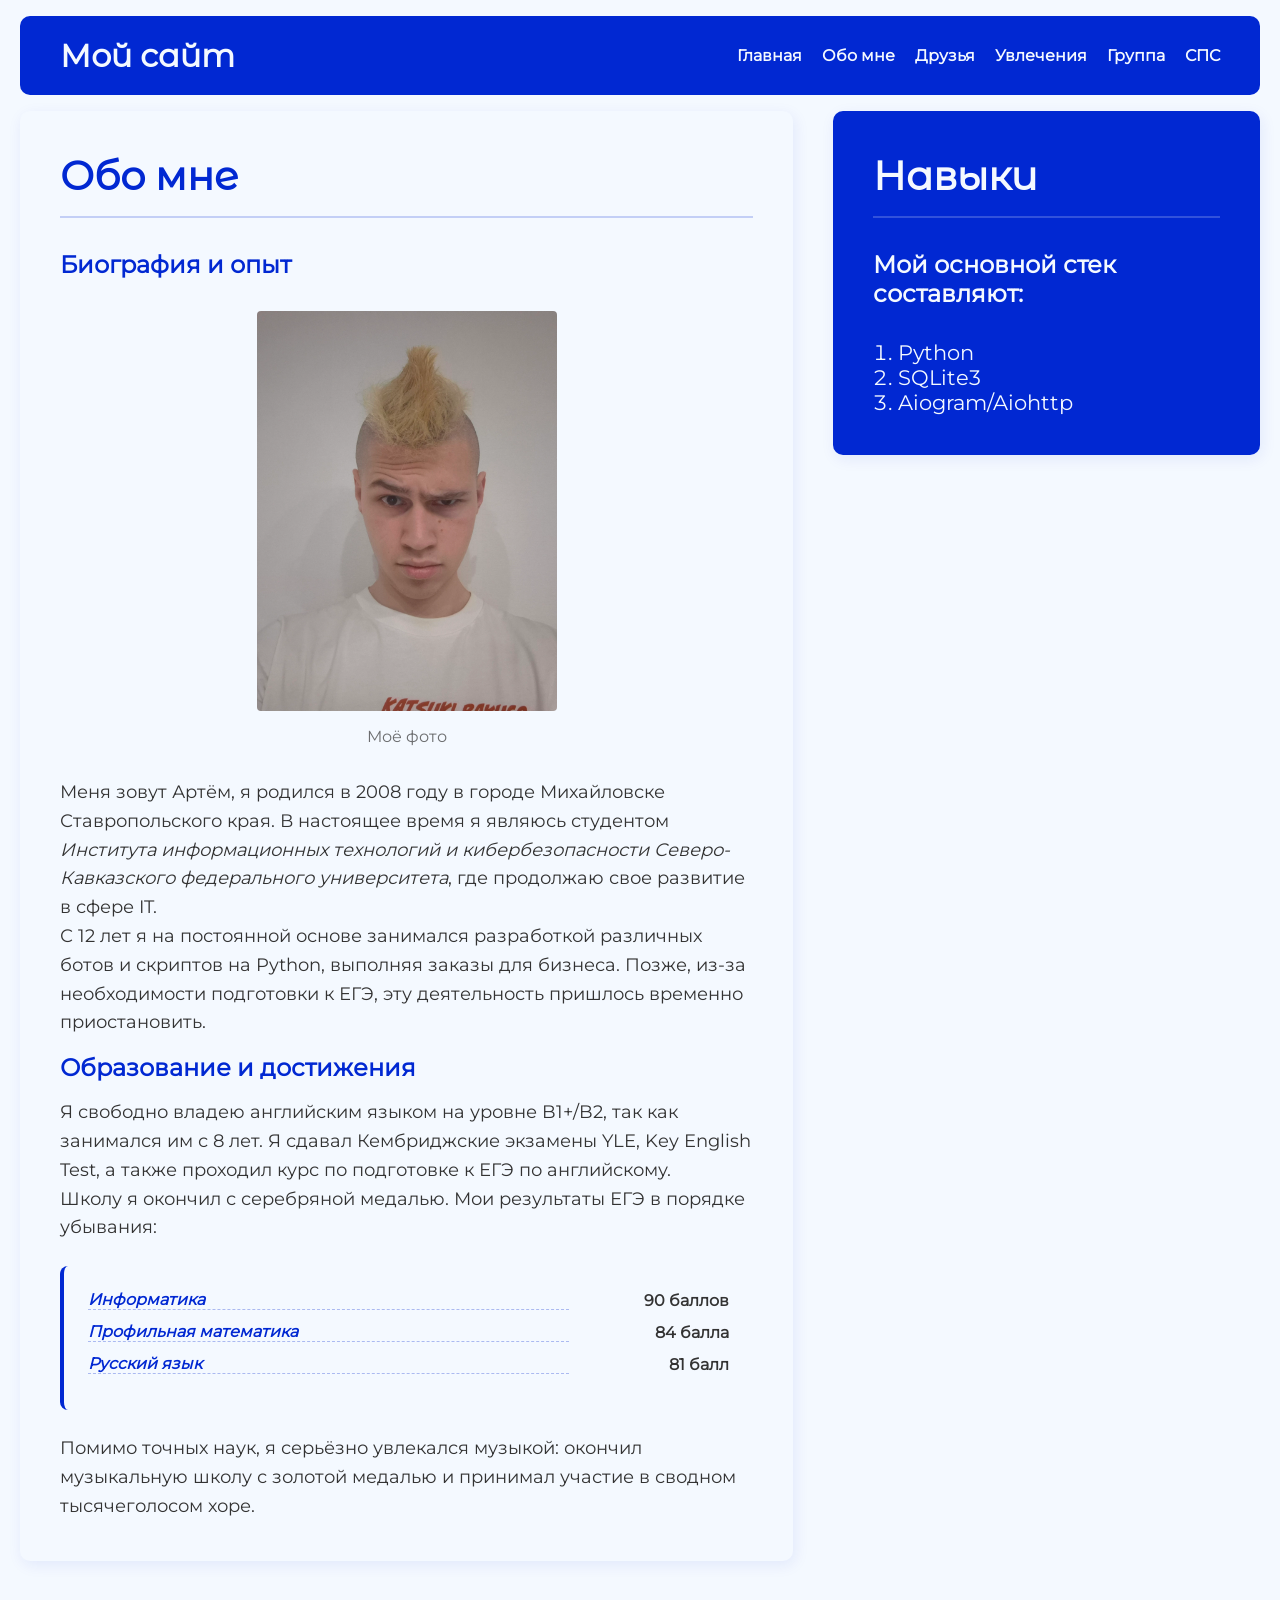
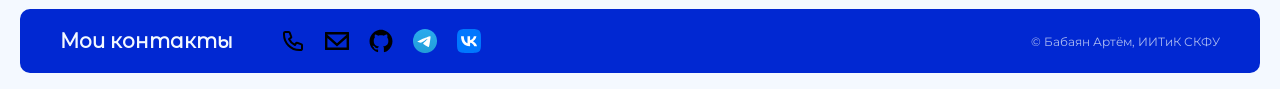
<file: lab3/site/about.html>
<!DOCTYPE html>
<html lang="ru">
	<head>
		<meta charset="utf-8">
		<meta name="viewport" content="width=device-width, initial-scale=1">
		<title>Мой сайт | Обо мне</title>
		<link rel="stylesheet" type="text/css" href="styles/style.css">
	</head>
	<body>
		<header>
			<a href="index.html"><h1>Мой сайт</h1></a>

			<nav>
				<h2>Основные разделы сайта</h2>
				<ul>
					<li><a href="index.html">Главная</a></li>
					<li><a href="about.html">Обо мне</a></li>
					<li><a href="friends.html">Друзья</a></li>
					<li><a href="hobbies.html">Увлечения</a></li>
					<li><a href="group.html">Группа</a></li>
					<li><a href="sps.html">СПС</a></li>
				</ul>
			</nav>
		</header>

		<main>
			<div class="container">
				<article class="container-block">
					<h2>Обо мне</h2>

					<section>
						<h3>Биография и опыт</h3>

						<figure>
							<img src="media/about/my_photo.webp" alt="Моё фото" width="300" height="400">
							<figcaption>Моё фото</figcaption>
						</figure>

						<p>
							Меня зовут Артём, я родился в 2008 году в городе Михайловске Ставропольского края. В настоящее время я являюсь студентом <em>Института информационных технологий и кибербезопасности Северо-Кавказского федерального университета</em>, где продолжаю свое развитие в сфере IT.
						</p>
						
						<p>
							С 12 лет я на постоянной основе занимался разработкой различных ботов и скриптов на Python, выполняя заказы для бизнеса. Позже, из-за необходимости подготовки к ЕГЭ, эту деятельность пришлось временно приостановить.
						</p>
					</section>

					<section>
						<h3>Образование и достижения</h3>

						<p>
							Я свободно владею английским языком на уровне B1+/B2, так как занимался им с 8 лет. Я сдавал Кембриджские экзамены YLE, Key English Test, а также проходил курс по подготовке к ЕГЭ по английскому.
						</p>
						
						<p>
							Школу я окончил с серебряной медалью. Мои результаты ЕГЭ в порядке убывания:
						</p>

						<dl class="blue-border-left">
							<dt><em>Информатика</em></dt>
							<dd>90 баллов</dd>

							<dt><em>Профильная математика</em></dt>
							<dd>84 балла</dd>

							<dt><em>Русский язык</em></dt>
							<dd>81 балл</dd>
						</dl>
						
						<p>
							Помимо точных наук, я серьёзно увлекался музыкой: окончил музыкальную школу с золотой медалью и принимал участие в сводном тысячеголосом хоре.
						</p>
					</section>
				</article>

				<aside class="container-block">
					<h2>Навыки</h2>

					<h3>Мой основной стек составляют:</h3>
					<ol>
						<li>Python</li>
						<li>SQLite3</li>
						<li>Aiogram/Aiohttp</li>
					</ol>
				</aside>
			</div>
		</main>

		<footer>
			<div class="footer-social">
				<h2>Мои контакты</h2>

				<ul>
					<li>
						<a href="tel:79197581615" aria-label="Позвонить">
							<img src="media/common/phone.svg" alt="Телефон">
						</a>
					</li>

					<li>
						<a href="mailto:artembabaan8626@gmail.com" aria-label="Написать на Email">
							<img src="media/common/email.svg" alt="Email">
						</a>
					</li>

					<li>
						<a href="https://github.com/bithoffka" target="_blank" rel="noopener noreferrer" aria-label="GitHub">
							<img src="media/common/github.svg" alt="GitHub">
						</a>
					</li>

					<li>
						<a href="https://t.me/e4g4e" target="_blank" rel="noopener noreferrer" aria-label="Telegram">
							<img src="media/common/telegram.svg" alt="Telegram">
						</a>
					</li>

					<li>
						<a href="https://vk.ru/slofod0d0spw1" target="_blank" rel="noopener noreferrer" aria-label="VK">
							<img src="media/common/vk.svg" alt="VK">
						</a>
					</li>
				</ul>
			</div>

			<div class="footer-copyright">
				<p><small>&copy; Бабаян Артём, ИИТиК СКФУ</small></p>
			</div>
		</footer>
	</body>
</html>
</file>
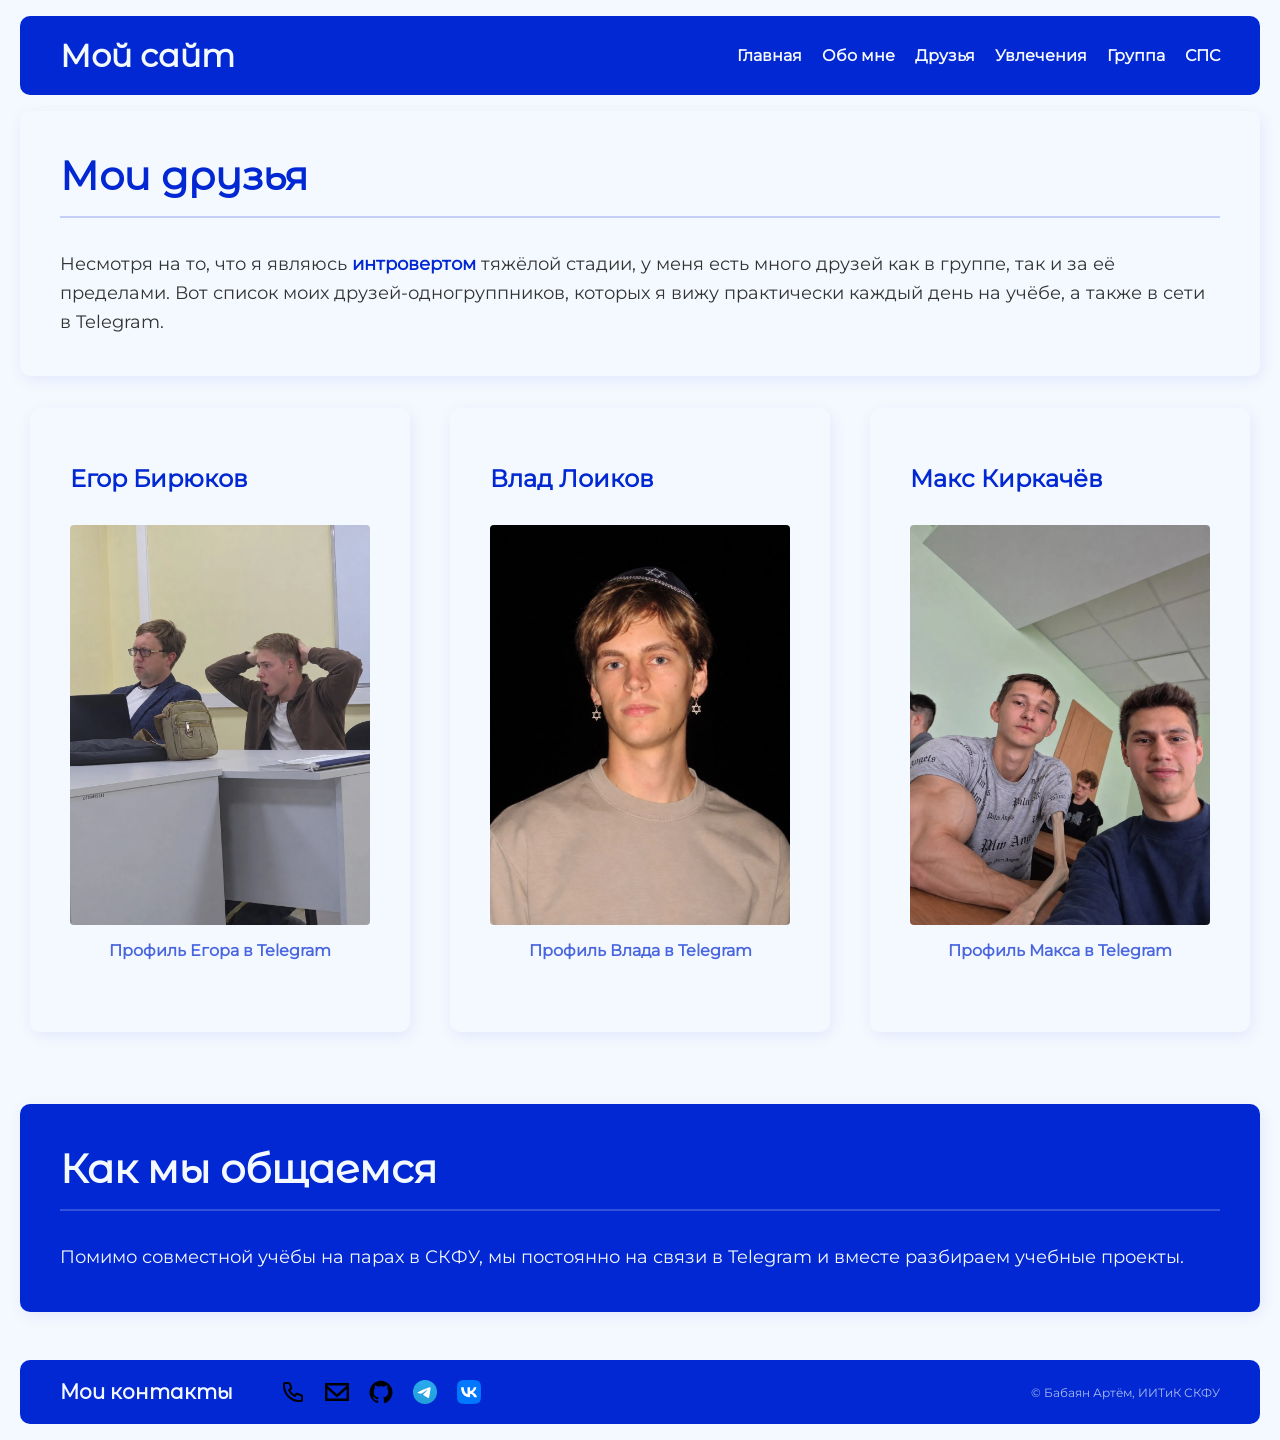
<file: lab3/site/friends.html>
<!DOCTYPE html>
<html lang="ru">
	<head>
		<meta charset="utf-8">
		<meta name="viewport" content="width=device-width, initial-scale=1">
		<title>Мой сайт | Друзья</title>
		<link rel="stylesheet" type="text/css" href="styles/style.css">
	</head>
	<body>
		<header>
			<a href="index.html"><h1>Мой сайт</h1></a>

			<nav>
				<h2>Основные разделы сайта</h2>
				<ul>
					<li><a href="index.html">Главная</a></li>
					<li><a href="about.html">Обо мне</a></li>
					<li><a href="friends.html">Друзья</a></li>
					<li><a href="hobbies.html">Увлечения</a></li>
					<li><a href="group.html">Группа</a></li>
					<li><a href="sps.html">СПС</a></li>
				</ul>
			</nav>
		</header>

		<main>
			<section>
				<div class="container">
					<div class="container-block">
						<h2>Мои друзья</h2>

						<p>Несмотря на то, что я являюсь <strong>интровертом</strong> тяжёлой стадии, у меня есть много друзей как в группе, так и за её пределами. Вот список моих друзей-одногруппников, которых я вижу практически каждый день на учёбе, а также в сети в Telegram.</p>
					</div>
				</div>

				<div class="container-center">
					<ul class="container">
						<li class="container-block">
							<article>
								<h3>Егор Бирюков</h3>
								<figure>
									<img src="media/friends/egor.webp" alt="Егор Бирюков" width="300" height="400">
									<figcaption>
										<a href="https://t.me/egerek_vay" target="_blank" rel="noopener noreferrer">Профиль Егора в Telegram</a>
									</figcaption>
								</figure>
							</article>
						</li>
						<li class="container-block">
							<article>
								<h3>Влад Лоиков</h3>
								<figure>
									<img src="media/friends/vlad.webp" alt="Влад Лоиков" width="300" height="400">
									<figcaption>
										<a href="https://t.me/vlloikov" target="_blank" rel="noopener noreferrer">Профиль Влада в Telegram</a>
									</figcaption>
								</figure>
							</article>
						</li>
						<li class="container-block">
							<article>
								<h3>Макс Киркачёв</h3>
								<figure>
									<img src="media/friends/max.webp" alt="Макс Киркачёв" width="300" height="400">
									<figcaption>
										<a href="https://t.me/Maxk7erby" target="_blank" rel="noopener noreferrer">Профиль Макса в Telegram</a>
									</figcaption>
								</figure>
							</article>
						</li>
					</ul>
				</div>
			</section>

			<div class="container-center">
				<aside class="container-block">
					<h2>Как мы общаемся</h2>
					<p>Помимо совместной учёбы на парах в СКФУ, мы постоянно на связи в Telegram и вместе разбираем учебные проекты.</p>
				</aside>
			</div>
		</main>

		<footer>
			<div class="footer-social">
				<h2>Мои контакты</h2>

				<ul>
					<li>
						<a href="tel:79197581615" aria-label="Позвонить">
							<img src="media/common/phone.svg" alt="Телефон">
						</a>
					</li>

					<li>
						<a href="mailto:artembabaan8626@gmail.com" aria-label="Написать на Email">
							<img src="media/common/email.svg" alt="Email">
						</a>
					</li>

					<li>
						<a href="https://github.com/bithoffka" target="_blank" rel="noopener noreferrer" aria-label="GitHub">
							<img src="media/common/github.svg" alt="GitHub">
						</a>
					</li>

					<li>
						<a href="https://t.me/e4g4e" target="_blank" rel="noopener noreferrer" aria-label="Telegram">
							<img src="media/common/telegram.svg" alt="Telegram">
						</a>
					</li>

					<li>
						<a href="https://vk.ru/slofod0d0spw1" target="_blank" rel="noopener noreferrer" aria-label="VK">
							<img src="media/common/vk.svg" alt="VK">
						</a>
					</li>
				</ul>
			</div>

			<div class="footer-copyright">
				<p><small>&copy; Бабаян Артём, ИИТиК СКФУ</small></p>
			</div>
		</footer>
	</body>
</html>
</file>
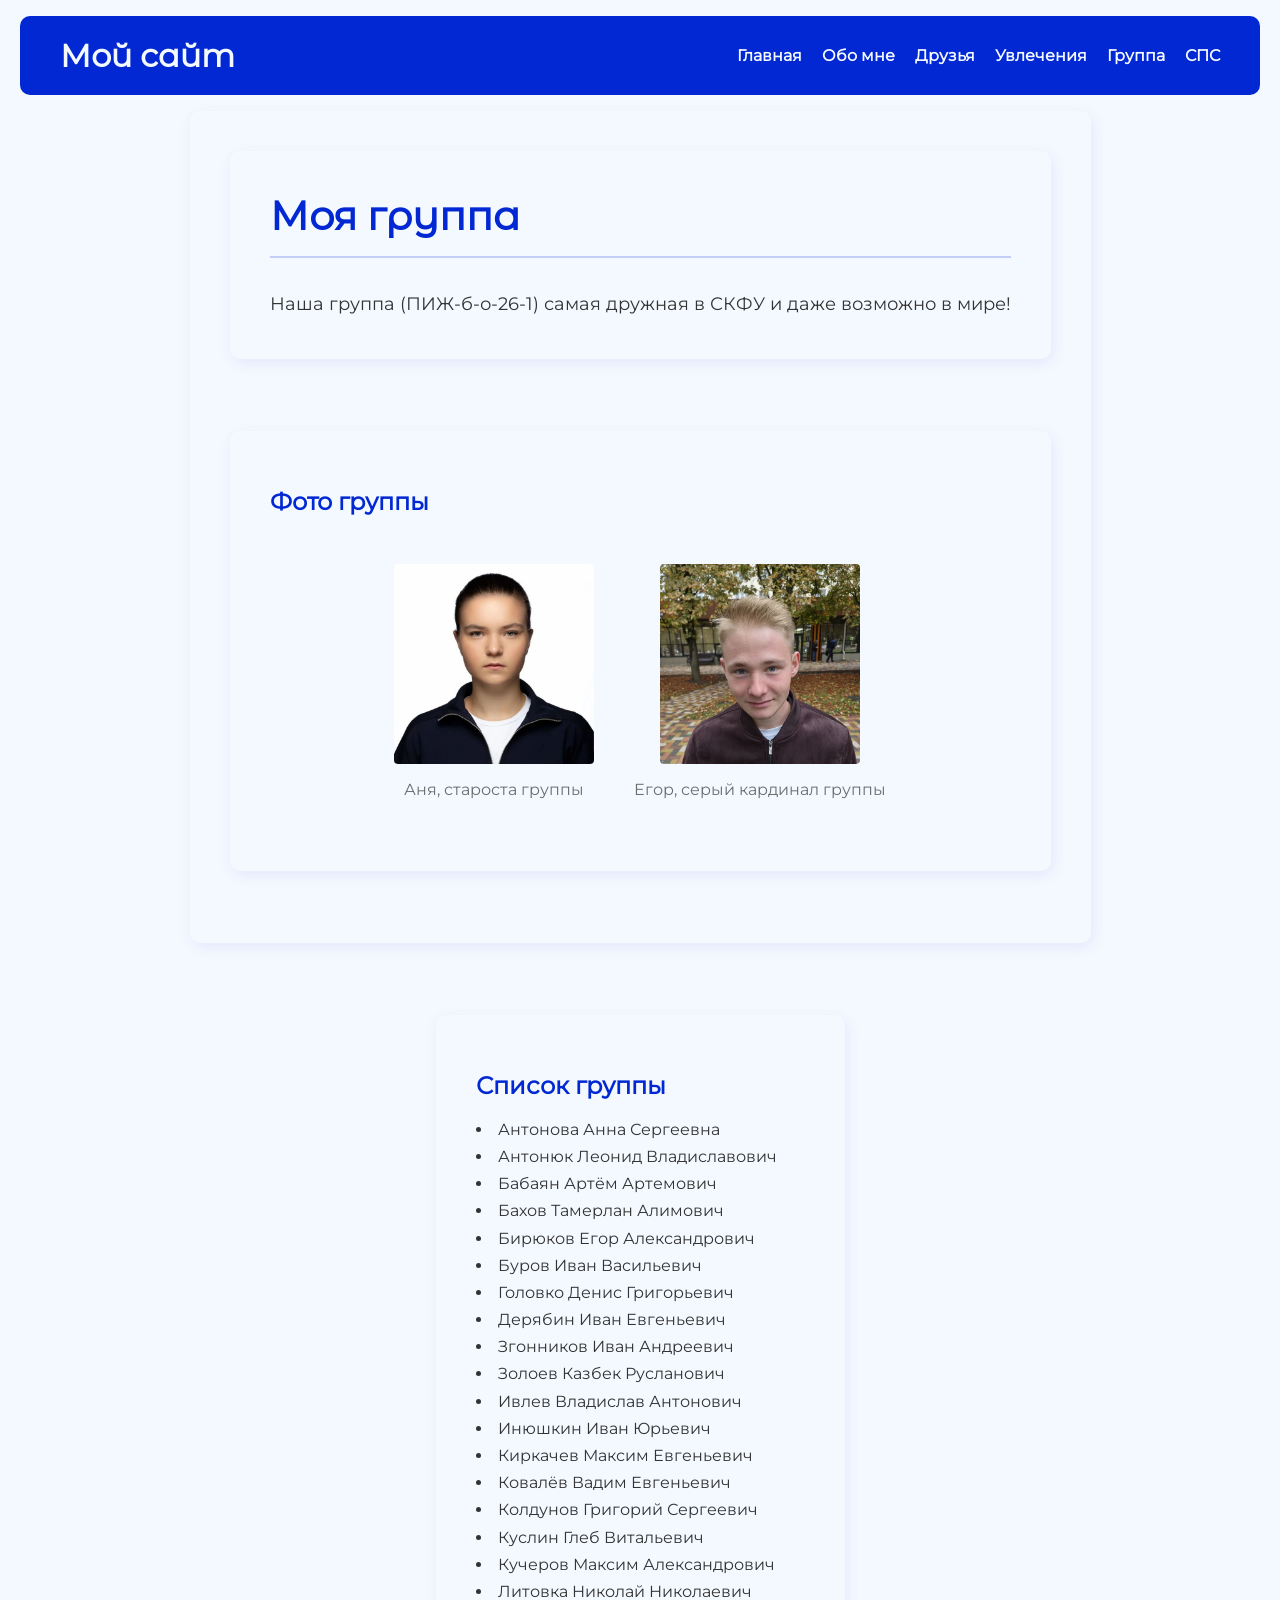
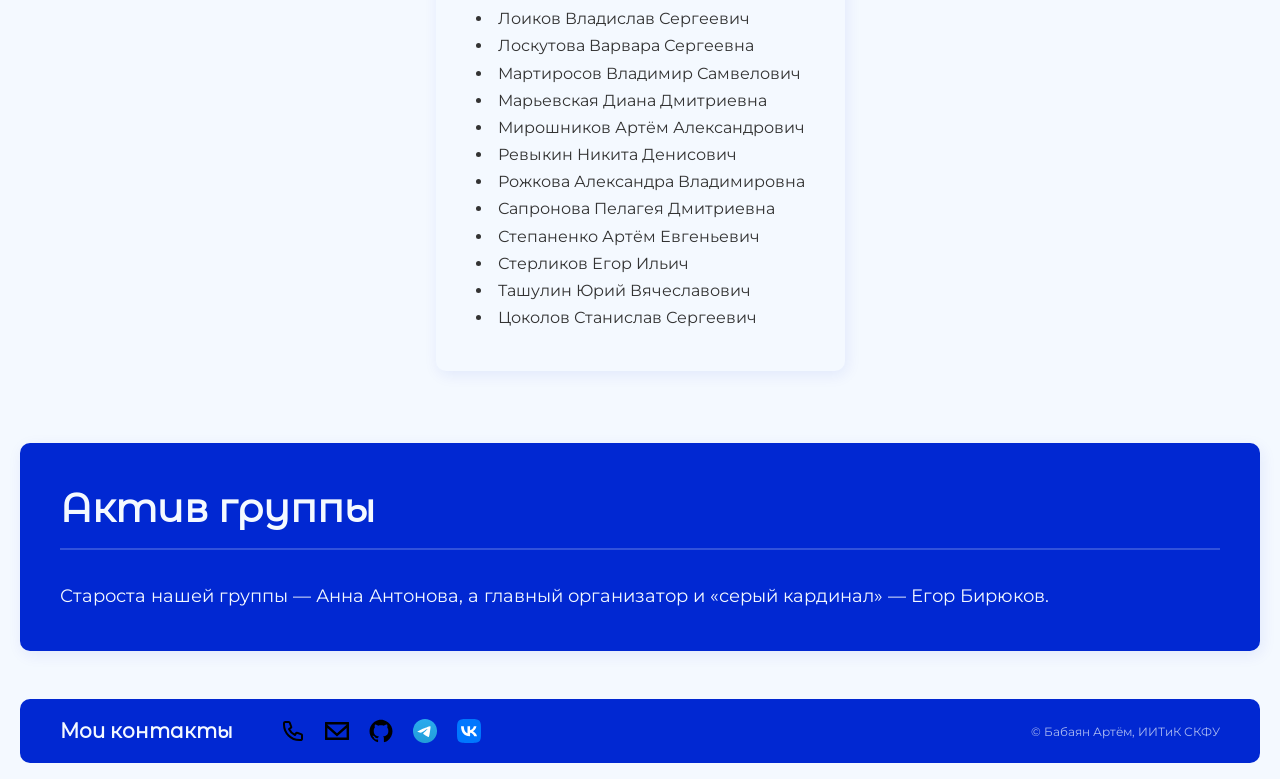
<file: lab3/site/group.html>
<!DOCTYPE html>
<html lang="ru">
	<head>
		<meta charset="utf-8">
		<meta name="viewport" content="width=device-width, initial-scale=1">
		<title>Мой сайт | Группа</title>
		<link rel="stylesheet" type="text/css" href="styles/style.css">
	</head>
	<body>
		<header>
			<a href="index.html"><h1>Мой сайт</h1></a>

			<nav>
				<h2>Основные разделы сайта</h2>
				<ul>
					<li><a href="index.html">Главная</a></li>
					<li><a href="about.html">Обо мне</a></li>
					<li><a href="friends.html">Друзья</a></li>
					<li><a href="hobbies.html">Увлечения</a></li>
					<li><a href="group.html">Группа</a></li>
					<li><a href="sps.html">СПС</a></li>
				</ul>
			</nav>
		</header>

		<main>
			<section class="container-center-stretch">
				<div class="container-vertical container-block">
					<div class="container-block">
						<h2>Моя группа</h2>

						<p>Наша группа (ПИЖ-б-о-26-1) самая дружная в СКФУ и даже возможно в мире!</p>
					</div>

					<div class="container-block">
						<h3>Фото группы</h3>

						<div class="container-center">
							<figure>
								<img src="media/group/boss.webp" alt="Аня, староста группы" width="200" height="200">
								<figcaption>Аня, староста группы</figcaption>
							</figure>

							<figure>
								<img src="media/group/eminence-grise.webp" alt="Егор, серый кардинал группы" width="200" height="200">
								<figcaption>Егор, серый кардинал группы</figcaption>
							</figure>
						</div>
					</div>
				</div>

				<div id="group-list" class="container-block">
					<h3>Список группы</h3>

					<ul class="line-height">
						<li>Антонова Анна Сергеевна</li>
						<li>Антонюк Леонид Владиславович</li>
						<li>Бабаян Артём Артемович</li>
						<li>Бахов Тамерлан Алимович</li>
						<li>Бирюков Егор Александрович</li>
						<li>Буров Иван Васильевич</li>
						<li>Головко Денис Григорьевич</li>
						<li>Дерябин Иван Евгеньевич</li>
						<li>Згонников Иван Андреевич</li>
						<li>Золоев Казбек Русланович</li>
						<li>Ивлев Владислав Антонович</li>
						<li>Инюшкин Иван Юрьевич</li>
						<li>Киркачев Максим Евгеньевич</li>
						<li>Ковалёв Вадим Евгеньевич</li>
						<li>Колдунов Григорий Сергеевич</li>
						<li>Куслин Глеб Витальевич</li>
						<li>Кучеров Максим Александрович</li>
						<li>Литовка Николай Николаевич</li>
						<li>Лоиков Владислав Сергеевич</li>
						<li>Лоскутова Варвара Сергеевна</li>
						<li>Мартиросов Владимир Самвелович</li>
						<li>Марьевская Диана Дмитриевна</li>
						<li>Мирошников Артём Александрович</li>
						<li>Ревыкин Никита Денисович</li>
						<li>Рожкова Александра Владимировна</li>
						<li>Сапронова Пелагея Дмитриевна</li>
						<li>Степаненко Артём Евгеньевич</li>
						<li>Стерликов Егор Ильич</li>
						<li>Ташулин Юрий Вячеславович</li>
						<li>Цоколов Станислав Сергеевич</li>
					</ul>
				</div>
			</section>

			<div class="container">
				<aside class="container-block">
					<h2>Актив группы</h2>
					<p>Староста нашей группы — Анна Антонова, а главный организатор и «серый кардинал» — Егор Бирюков.</p>
				</aside>
			</div>
		</main>

		<footer>
			<div class="footer-social">
				<h2>Мои контакты</h2>

				<ul>
					<li>
						<a href="tel:79197581615" aria-label="Позвонить">
							<img src="media/common/phone.svg" alt="Телефон">
						</a>
					</li>

					<li>
						<a href="mailto:artembabaan8626@gmail.com" aria-label="Написать на Email">
							<img src="media/common/email.svg" alt="Email">
						</a>
					</li>

					<li>
						<a href="https://github.com/bithoffka" target="_blank" rel="noopener noreferrer" aria-label="GitHub">
							<img src="media/common/github.svg" alt="GitHub">
						</a>
					</li>

					<li>
						<a href="https://t.me/e4g4e" target="_blank" rel="noopener noreferrer" aria-label="Telegram">
							<img src="media/common/telegram.svg" alt="Telegram">
						</a>
					</li>

					<li>
						<a href="https://vk.ru/slofod0d0spw1" target="_blank" rel="noopener noreferrer" aria-label="VK">
							<img src="media/common/vk.svg" alt="VK">
						</a>
					</li>
				</ul>
			</div>

			<div class="footer-copyright">
				<p><small>&copy; Бабаян Артём, ИИТиК СКФУ</small></p>
			</div>
		</footer>
	</body>
</html>
</file>
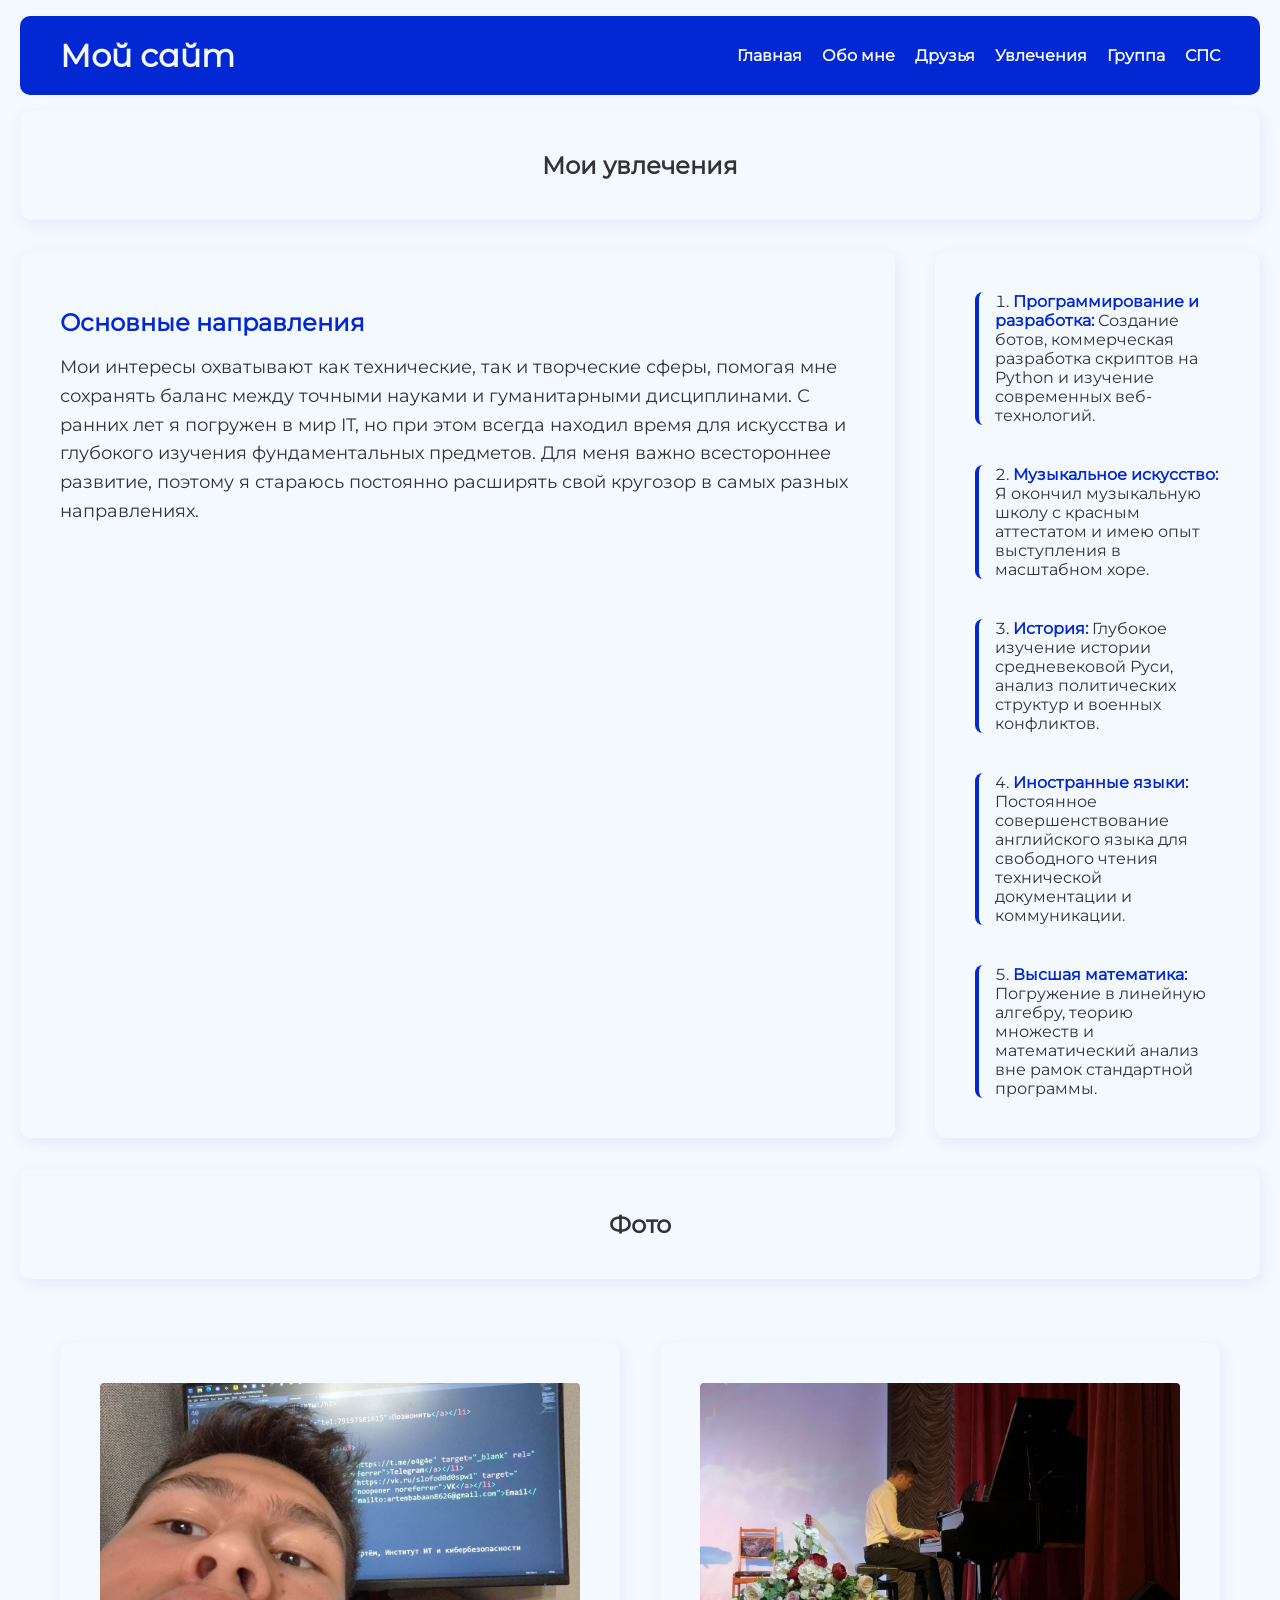
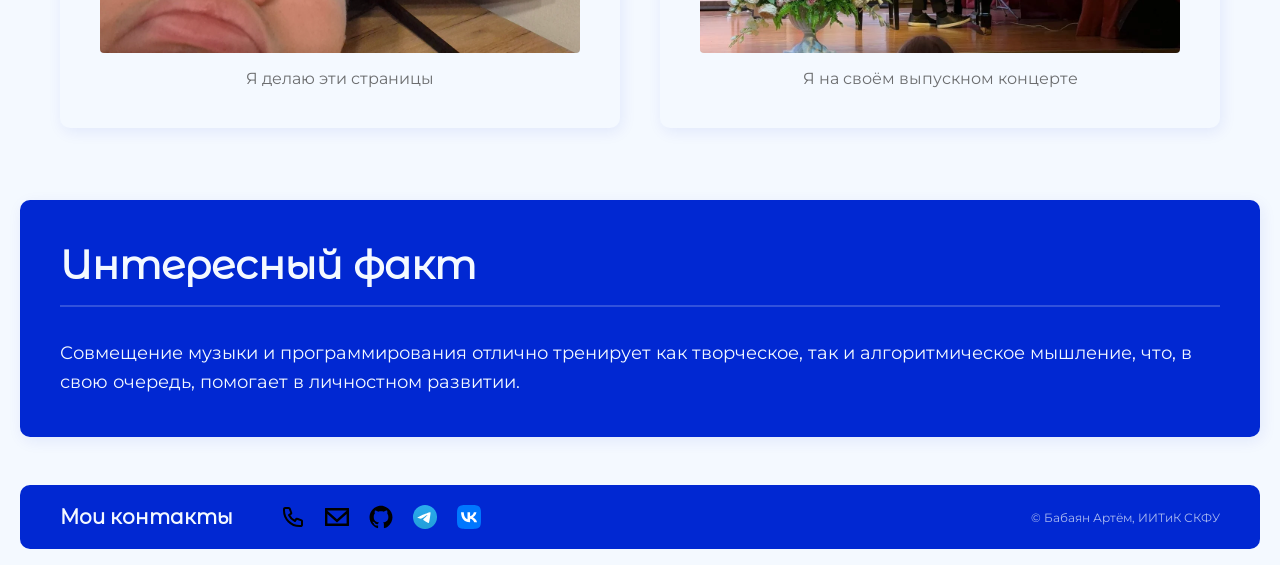
<file: lab3/site/hobbies.html>
<!DOCTYPE html>
<html lang="ru">
	<head>
		<meta charset="utf-8">
		<meta name="viewport" content="width=device-width, initial-scale=1">
		<title>Мой сайт | Увлечения</title>
		<link rel="stylesheet" type="text/css" href="styles/style.css">
	</head>
	<body>
		<header>
			<a href="index.html"><h1>Мой сайт</h1></a>

			<nav>
				<h2>Основные разделы сайта</h2>
				<ul>
					<li><a href="index.html">Главная</a></li>
					<li><a href="about.html">Обо мне</a></li>
					<li><a href="friends.html">Друзья</a></li>
					<li><a href="hobbies.html">Увлечения</a></li>
					<li><a href="group.html">Группа</a></li>
					<li><a href="sps.html">СПС</a></li>
				</ul>
			</nav>
		</header>

		<main>
			<article>
				<h2 class="container-center container-block">Мои увлечения</h2>

				<section class="container-no-wrap-space-between-stretch">
					<div class="container-block">
						<h3>Основные направления</h3>

						<p>Мои интересы охватывают как технические, так и творческие сферы, помогая мне сохранять баланс между точными науками и гуманитарными дисциплинами. С ранних лет я погружен в мир IT, но при этом всегда находил время для искусства и глубокого изучения фундаментальных предметов. Для меня важно всестороннее развитие, поэтому я стараюсь постоянно расширять свой кругозор в самых разных направлениях.</p>
					</div>

					<ol class="container-block container-vertical">
						<li class="blue-border-left"><strong>Программирование и разработка:</strong> Создание ботов, коммерческая разработка скриптов на Python и изучение современных веб-технологий.</li>
						<li class="blue-border-left"><strong>Музыкальное искусство:</strong> Я окончил музыкальную школу с красным аттестатом и имею опыт выступления в масштабном хоре.</li>
						<li class="blue-border-left"><strong>История:</strong> Глубокое изучение истории средневековой Руси, анализ политических структур и военных конфликтов.</li>
						<li class="blue-border-left"><strong>Иностранные языки:</strong> Постоянное совершенствование английского языка для свободного чтения технической документации и коммуникации.</li>
						<li class="blue-border-left"><strong>Высшая математика:</strong> Погружение в линейную алгебру, теорию множеств и математический анализ вне рамок стандартной программы.</li>
					</ol>
				</section>

				<section>
					<h2 class="container-center container-block">Фото</h2>

					<div class="container-center">
						<figure class="container-block">
							<img src="media/hobbies/programming.webp" alt="Я делаю эти страницы" width="480" height="270">
							<figcaption>Я делаю эти страницы</figcaption>
						</figure>

						<figure class="container-block">
							<img src="media/hobbies/music.webp" alt="Я на своём выпускном концерте" width="480" height="270">
							<figcaption>Я на своём выпускном концерте</figcaption>
						</figure>
					</div>
				</section>
			</article>

			<div class="container">
				<aside class="container-block">
					<h2>Интересный факт</h2>
					<p>Совмещение музыки и программирования отлично тренирует как творческое, так и алгоритмическое мышление, что, в свою очередь, помогает в личностном развитии.</p>
				</aside>
			</div>
		</main>

		<footer>
			<div class="footer-social">
				<h2>Мои контакты</h2>

				<ul>
					<li>
						<a href="tel:79197581615" aria-label="Позвонить">
							<img src="media/common/phone.svg" alt="Телефон">
						</a>
					</li>

					<li>
						<a href="mailto:artembabaan8626@gmail.com" aria-label="Написать на Email">
							<img src="media/common/email.svg" alt="Email">
						</a>
					</li>

					<li>
						<a href="https://github.com/bithoffka" target="_blank" rel="noopener noreferrer" aria-label="GitHub">
							<img src="media/common/github.svg" alt="GitHub">
						</a>
					</li>

					<li>
						<a href="https://t.me/e4g4e" target="_blank" rel="noopener noreferrer" aria-label="Telegram">
							<img src="media/common/telegram.svg" alt="Telegram">
						</a>
					</li>

					<li>
						<a href="https://vk.ru/slofod0d0spw1" target="_blank" rel="noopener noreferrer" aria-label="VK">
							<img src="media/common/vk.svg" alt="VK">
						</a>
					</li>
				</ul>
			</div>

			<div class="footer-copyright">
				<p><small>&copy; Бабаян Артём, ИИТиК СКФУ</small></p>
			</div>
		</footer>
	</body>
</html>
</file>
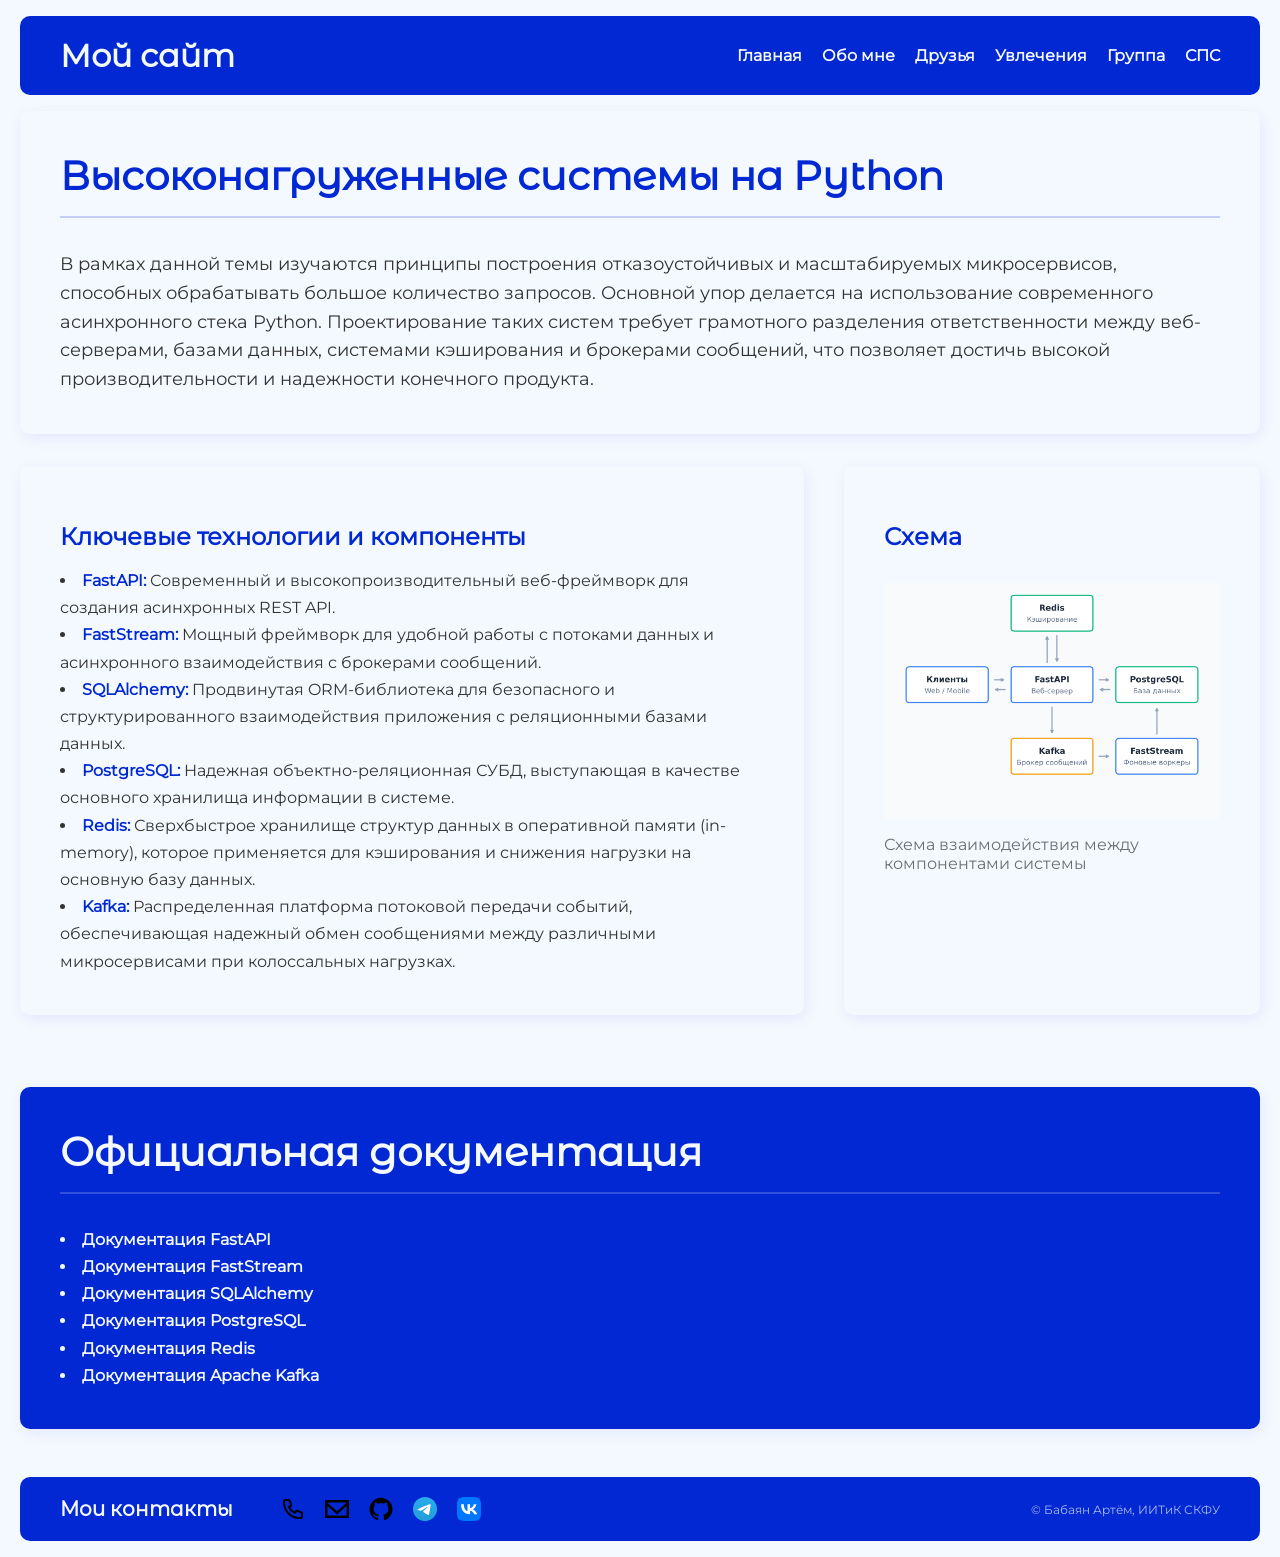
<file: lab3/site/sps.html>
<!DOCTYPE html>
<html lang="ru">
	<head>
		<meta charset="utf-8">
		<meta name="viewport" content="width=device-width, initial-scale=1">
		<title>Мой сайт | СПС</title>
		<link rel="stylesheet" type="text/css" href="styles/style.css">
	</head>
	<body>
		<header>
			<a href="index.html"><h1>Мой сайт</h1></a>

			<nav>
				<h2>Основные разделы сайта</h2>
				<ul>
					<li><a href="index.html">Главная</a></li>
					<li><a href="about.html">Обо мне</a></li>
					<li><a href="friends.html">Друзья</a></li>
					<li><a href="hobbies.html">Увлечения</a></li>
					<li><a href="group.html">Группа</a></li>
					<li><a href="sps.html">СПС</a></li>
				</ul>
			</nav>
		</header>
		
		<main>
			<article>
				<div class="container-vertical">
					<div class="container-block">
						<h2>Высоконагруженные системы на Python</h2>

						<p>В рамках данной темы изучаются принципы построения отказоустойчивых и масштабируемых микросервисов, способных обрабатывать большое количество запросов. Основной упор делается на использование современного асинхронного стека Python. Проектирование таких систем требует грамотного разделения ответственности между веб-серверами, базами данных, системами кэширования и брокерами сообщений, что позволяет достичь высокой производительности и надежности конечного продукта.</p>
					</div>
				</div>

				<div class="container-no-wrap-space-between-stretch">
					<section class="container-block">
						<h3>Ключевые технологии и компоненты</h3>
						<ul class="line-height">
							<li><strong>FastAPI:</strong> Современный и высокопроизводительный веб-фреймворк для создания асинхронных REST API.</li>
							<li><strong>FastStream:</strong> Мощный фреймворк для удобной работы с потоками данных и асинхронного взаимодействия с брокерами сообщений.</li>
							<li><strong>SQLAlchemy:</strong> Продвинутая ORM-библиотека для безопасного и структурированного взаимодействия приложения с реляционными базами данных.</li>
							<li><strong>PostgreSQL:</strong> Надежная объектно-реляционная СУБД, выступающая в качестве основного хранилища информации в системе.</li>
							<li><strong>Redis:</strong> Сверхбыстрое хранилище структур данных в оперативной памяти (in-memory), которое применяется для кэширования и снижения нагрузки на основную базу данных.</li>
							<li><strong>Kafka:</strong> Распределенная платформа потоковой передачи событий, обеспечивающая надежный обмен сообщениями между различными микросервисами при колоссальных нагрузках.</li>
						</ul>
					</section>

					<section class="container-block">
						<h3>Схема</h3>

						<figure>
							<img src="media/sps/scheme.webp" alt="Схема взаимодействия между компонентами системы" width="750" height="500">
							<figcaption>Схема взаимодействия между компонентами системы</figcaption>
						</figure>
					</section>
				</div>
			</article>

			<div class="container">
				<aside class="container-block">
					<h2>Официальная документация</h2>

					<ul class="line-height">
						<li><a href="https://fastapi.tiangolo.com/" target="_blank" rel="noopener noreferrer">Документация FastAPI</a></li>
						<li><a href="https://faststream.ag2.ai/" target="_blank" rel="noopener noreferrer">Документация FastStream</a></li>
						<li><a href="https://docs.sqlalchemy.org/" target="_blank" rel="noopener noreferrer">Документация SQLAlchemy</a></li>
						<li><a href="https://www.postgresql.org/docs/" target="_blank" rel="noopener noreferrer">Документация PostgreSQL</a></li>
						<li><a href="https://redis.io/docs/" target="_blank" rel="noopener noreferrer">Документация Redis</a></li>
						<li><a href="https://kafka.apache.org/documentation/" target="_blank" rel="noopener noreferrer">Документация Apache Kafka</a></li>
					</ul>
				</aside>
			</div>
		</main>

		<footer>
			<div class="footer-social">
				<h2>Мои контакты</h2>

				<ul>
					<li>
						<a href="tel:79197581615" aria-label="Позвонить">
							<img src="media/common/phone.svg" alt="Телефон">
						</a>
					</li>

					<li>
						<a href="mailto:artembabaan8626@gmail.com" aria-label="Написать на Email">
							<img src="media/common/email.svg" alt="Email">
						</a>
					</li>

					<li>
						<a href="https://github.com/bithoffka" target="_blank" rel="noopener noreferrer" aria-label="GitHub">
							<img src="media/common/github.svg" alt="GitHub">
						</a>
					</li>

					<li>
						<a href="https://t.me/e4g4e" target="_blank" rel="noopener noreferrer" aria-label="Telegram">
							<img src="media/common/telegram.svg" alt="Telegram">
						</a>
					</li>

					<li>
						<a href="https://vk.ru/slofod0d0spw1" target="_blank" rel="noopener noreferrer" aria-label="VK">
							<img src="media/common/vk.svg" alt="VK">
						</a>
					</li>
				</ul>
			</div>

			<div class="footer-copyright">
				<p><small>&copy; Бабаян Артём, ИИТиК СКФУ</small></p>
			</div>
		</footer>
	</body>
</html>
</file>
<file: lab3/site/styles/style.css>
/* Подключение шрифтов */

@font-face {
	font-family: "Montserrat";
	src: url("fonts/Montserrat-Regular.ttf") format("truetype");
	font-weight: 400;
	font-style: normal;
}

@font-face {
	font-family: "Montserrat Alternates";
	src: url("fonts/MontserratAlternates-Regular.ttf") format("truetype");
	font-weight: 400;
	font-style: normal;
}

/* Базовые настройки и объявление переменных */

:root {
	--text-color: #333333;

	--bg-color: #f4f9ff;
	--bg-color-rgb: 244, 249, 255;

	--dark-blue: #0128d2;
	--dark-blue-rgb: 1, 40, 210;
}

* {
	margin: 0;
	padding: 0;
	box-sizing: border-box;
}

body {
	font-family: "Montserrat", sans-serif;
	color: var(--text-color);

	background-color: var(--bg-color);

	display: flex;
	flex-direction: column;
	min-height: 100vh;
}

/* Стилизация шапки */

header {
	background-color: var(--dark-blue);

	display: flex;
	justify-content: space-between;
	align-items: center;

	padding: 1.25rem 2.5rem;
	margin: 1rem auto;
	border-radius: 0.625rem;

	max-width: 1500px;
	max-height: 5rem;

	width: calc(100% - 2.5rem);

	position: sticky;
	top: 1rem;
	z-index: 1000;

	white-space: nowrap;
}

header a {
	text-decoration: none;
}

header h1 {
	font-family: "Montserrat Alternates", sans-serif;
	font-size: 2rem;
	font-weight: 900;
	color: var(--bg-color);

	margin: 0;

	transition: opacity 0.3s ease;
}

header h1:hover {
	opacity: 0.7;
}

nav {
	display: flex;
	align-items: center;
}

nav h2 {
	display: none;
}

nav ul {
	display: flex;
	gap: 1.25rem;
	margin: 0;
	padding: 0;

	list-style: none;
}

nav a {
	font-weight: 600;
	font-size: 1rem;
	color: var(--bg-color);
	
	text-decoration: none;

	transition: opacity 0.3s ease;
}

nav a:hover {
	opacity: 0.7;
}

/* Стилизация подвала */

footer {
	background-color: var(--dark-blue);
	color: var(--bg-color);

	padding: 1.25rem 2.5rem;
	margin: 1rem auto;
	border-radius: 0.625rem;

	max-width: 1500px;
	width: calc(100% - 2.5rem);

	display: flex;
	justify-content: space-between;
	align-items: center;

	flex-wrap: wrap;
	gap: 1.5rem;
}

.footer-social {
	display: flex;
	justify-content: space-between;
	align-items: center;
	gap: 3rem;
}

.footer-social h2 {
	font-family: "Montserrat Alternates", sans-serif;
	font-size: 1.25rem;
	font-weight: 600;

	margin: 0;
	padding: 0;

	white-space: nowrap;
}

.footer-social ul {
	display: flex;
	justify-content: space-between;
	align-items: center;
	gap: 1.25rem;

	list-style: none;

	margin: 0;
	padding: 0;
}

.footer-social img {
	width: 1.5rem;
	height: 1.5rem;
}

.footer-social a {
	display: flex;
	transition: opacity 0.3s ease, transform 0.3s ease;
}

.footer-social a:hover {
	opacity: 0.7;
	transform: translateY(-3px);
}

.footer-copyright p {
	font-size: 0.875rem;

	margin: 0;	
	opacity: 0.7;
}

/* Стилизация основного контента */

main {
	max-width: 1500px;
	width: calc(100% - 2.5rem);

	margin: 0 auto;

	display: flex;
	flex-direction: column;
	gap: 2.5rem;

	flex-grow: 1;
}

.container-no-wrap-space-between-stretch {
	display: flex;
	gap: 2.5rem;
	justify-content: space-between;
}

.container-center-stretch {
	display: flex;
	flex-wrap: wrap;
	gap: 2.5rem;
	justify-content: center;
}

.container {
	display: flex;
	flex-wrap: wrap;
	gap: 2.5rem;
	align-items: flex-start;
}

.container-center {
	display: flex;
	justify-content: center;
	align-items: center;

	gap: 2.5rem;
}

.container-vertical {
	display: flex;
	flex-direction: column;
	gap: 2.5rem;
}

.container-block {
	background-color: var(--bg-color);

	padding: 2.5rem;
	border-radius: 0.625rem;

	margin-bottom: 2rem;

	box-shadow: 2px 4px 15px rgba(var(--dark-blue-rgb), 0.08);
}

.container-block h2 {
	font-family: "Montserrat Alternates", sans-serif;
	font-size: 2.5rem;

	color: var(--dark-blue);

	margin-top: 0;
	margin-bottom: 2rem;
	padding-bottom: 1rem;

	border-bottom: 2px solid rgba(var(--dark-blue-rgb), 0.2);
}

.container-block h3 {
	font-size: 1.5rem;

	color: var(--dark-blue);

	margin: 1rem 0;
}

.container-block p {
	font-size: 1.125rem;
	line-height: 1.6;

	margin: 0;
}

.container-block strong {
	color: var(--dark-blue);
}

.container-block dl {
	display: flex;
	flex-wrap: wrap;
	align-items: flex-end;

	padding: 1.5rem;
	margin: 1.5rem 0;
}

.container-block dt {
	width: 75%;

	font-weight: 600;
	color: var(--dark-blue);

	margin-bottom: 0.75rem;

	border-bottom: 1px dashed rgba(var(--dark-blue-rgb), 0.3);
}

.container-block dd {
	width: 25%;

	margin-bottom: 0.75rem;

	text-align: right;
	font-weight: 600;
}

.container-block ol {
	font-size: 1.3rem;
	list-style-position: inside;

	margin-top: 2rem;
}

ul, ol, dl {
	list-style-position: inside;
}

img {
	border-radius: 0.25rem;
	max-width: 100%;
	height: auto;
}

ul.container-space-between,
ul.container {
	list-style: none;
}

article.container-block {
	flex: 2;
}

aside.container-block {
	flex: 1;

	background-color: var(--dark-blue);
	color: var(--bg-color);
}

aside.container-block h2,
aside.container-block h3,
aside.container-block strong {
	color: var(--bg-color);
}

aside.container-block h2 {
	border-bottom: 2px solid rgba(var(--bg-color-rgb), 0.2);
}

aside.container-block a {
	color: var(--bg-color);
}

figure {
	margin: 2rem 0;

	display: flex;
	flex-direction: column;
	align-items: center;
	gap: 1rem;
}

figcaption {
	opacity: 0.7;
}

.container-block a {
	font-weight: 600;
	font-size: 1rem;
	color: var(--dark-blue);
	
	text-decoration: none;

	transition: opacity 0.3s ease;
}

.container-block a:hover {
	opacity: 0.7;
}

.blue-border-left {
	padding-left: 1rem;

	border-radius: 0.5rem;
	border-left: 4px solid var(--dark-blue);
}

.line-height {
	line-height: 1.7rem;
}
</file>
